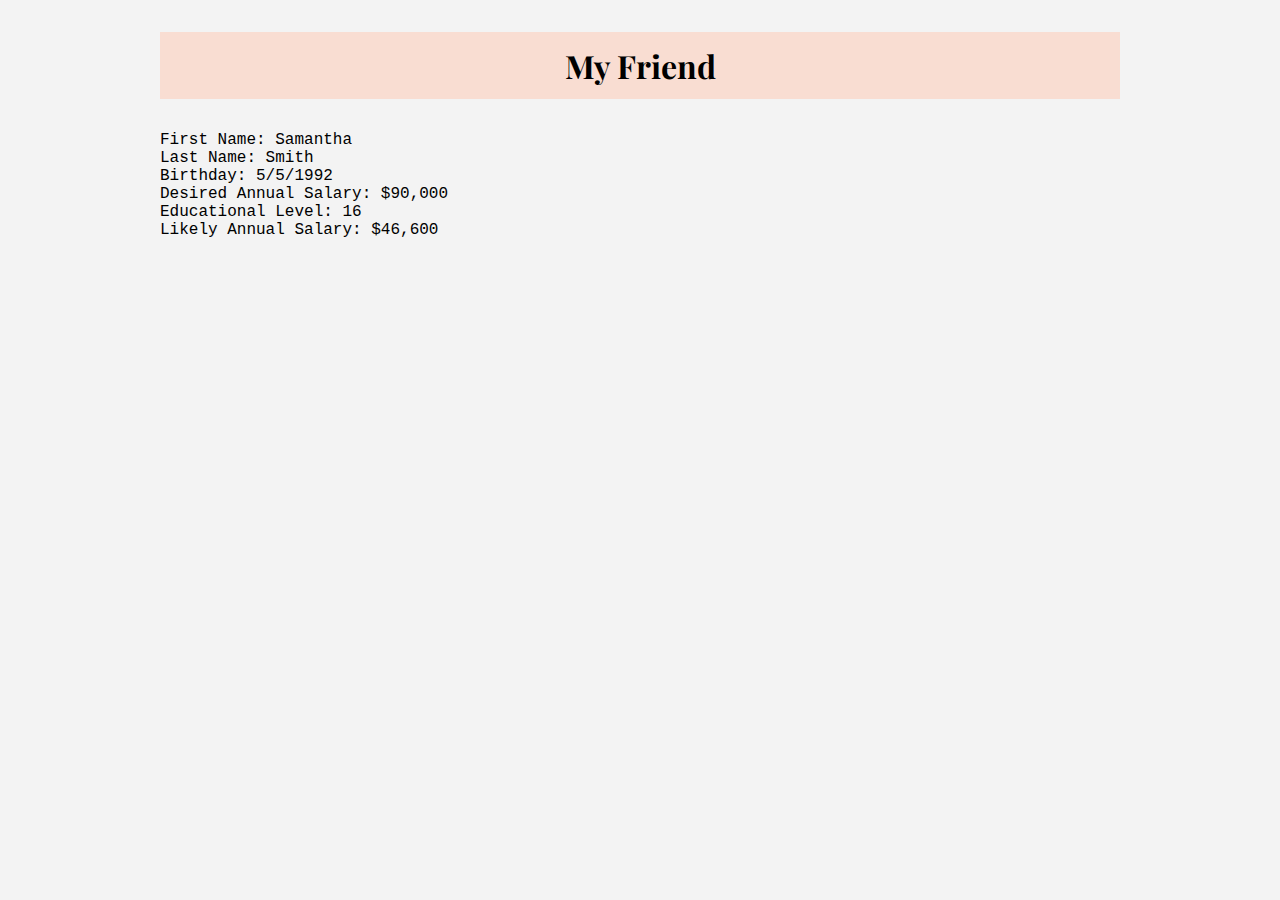
<file: public_html/independentExercise1/index.html>
<!DOCTYPE html>
<html lang="en" dir="ltr">
  <head>
    <meta charset="utf-8">
    <meta name="author" content="Katie Nordberg">
    <meta name="date" content="9/17/2021">
    <link rel="stylesheet" href="./style.css">
    <title>Chapters 1-3 Review</title>
  </head>
  <body>
    <main>
      <section id="objectStats">
        <h1 class="headingText headingDivider">My Friend</h1>
      </section>
    </main>
    <script src="./script.js"></script>
  </body>
</html>
</file>
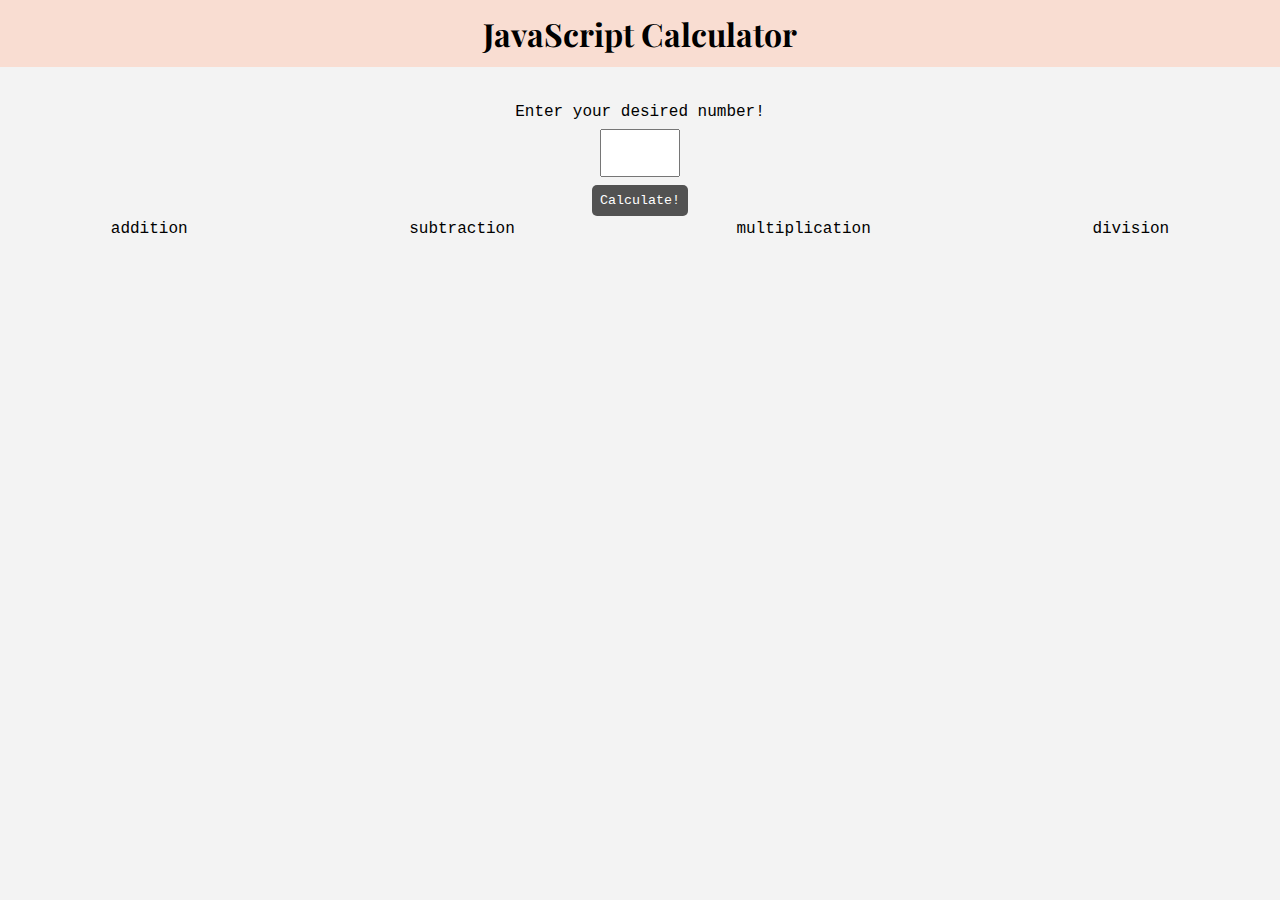
<file: public_html/independentExercise2/index.html>
<!DOCTYPE html>
<html lang="en" dir="ltr">
  <head>
    <meta charset="utf-8">
    <meta name="author" content="Katie Nordberg">
    <meta name="date" content="10/4/2021">
    <link rel="stylesheet" href="../styles/main.css">
    <link rel="stylesheet" href="./style.css">
    <title>Independent Exercise 2</title>
  </head>
  <body>
    <h1 class="headingText headingDivider">JavaScript Calculator</h1>
    <section id="options">
      <label for="num" id="numLabel">Enter your desired number!</label>
      <input type="number" name="num" id="num" value="">
      <button type="button" name="calculate" id="calculate">Calculate!</button>
    </section>
    <section id="results">
      <p id="addition">addition</p>
      <p id="subtraction">subtraction</p>
      <p id="multiplication">multiplication</p>
      <p id="division">division</p>
    </section>
    <script src="./script.js"></script>
  </body>
</html>
</file>
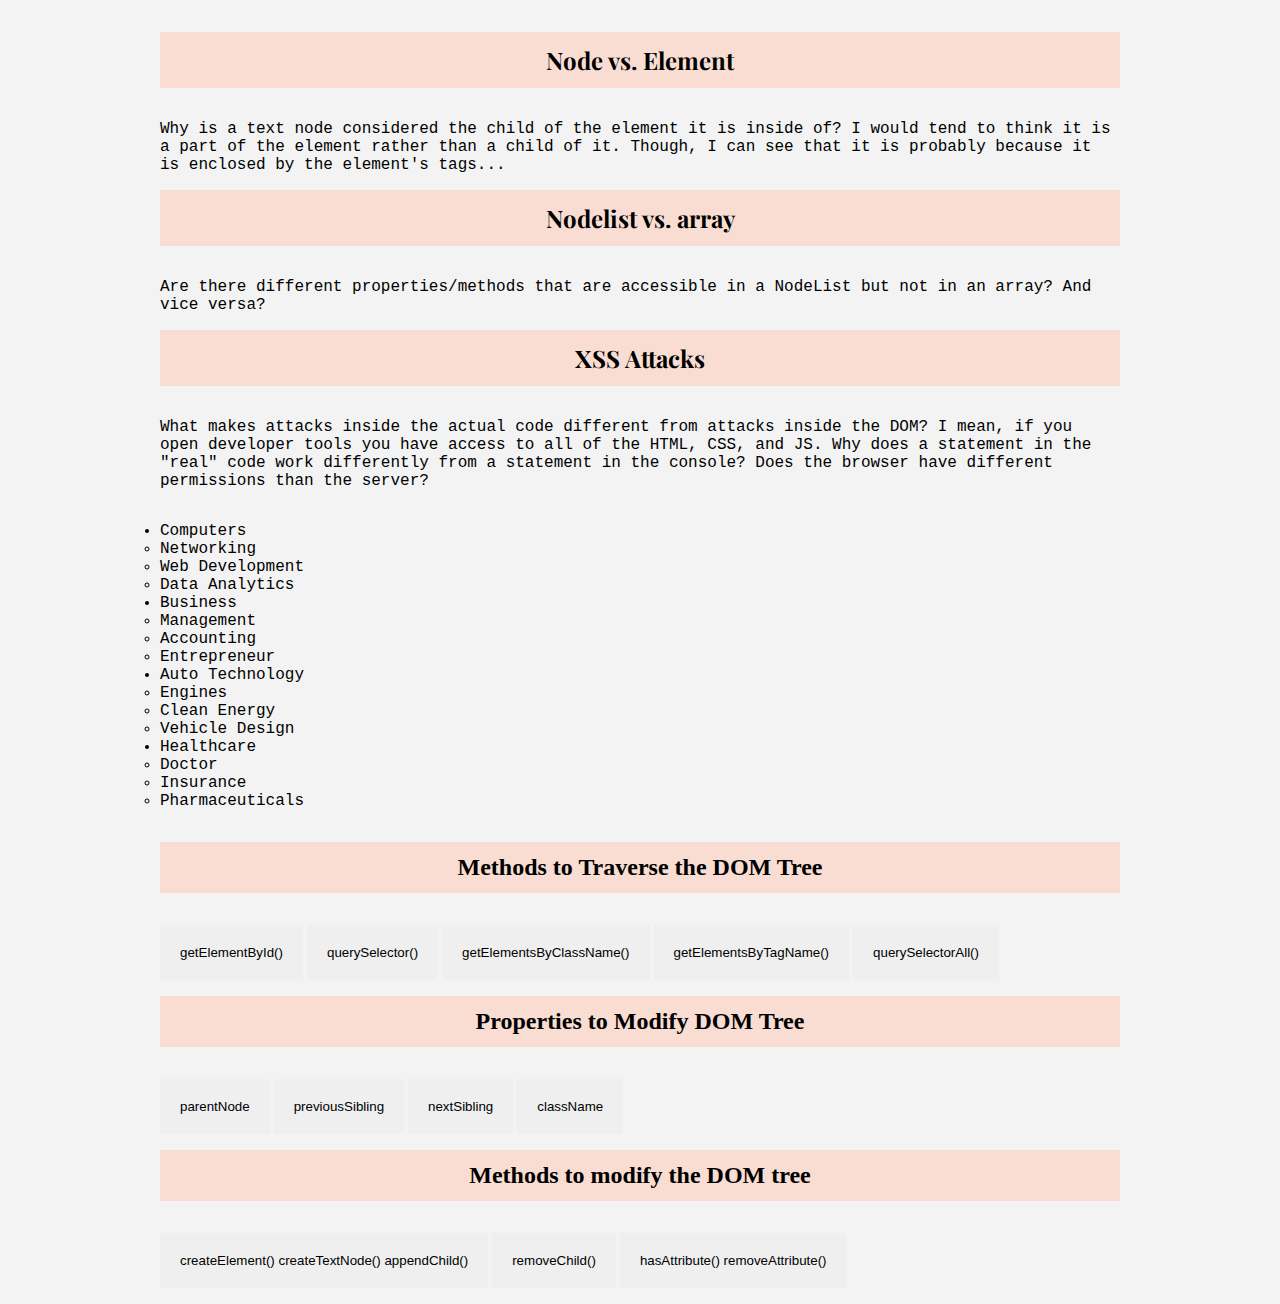
<file: public_html/project5/index.html>
<!DOCTYPE html>
<html lang="en" dir="ltr">
  <head>
    <meta charset="utf-8">
    <meta name="author" content="Katie Nordberg">
    <meta name="date" content="10/7/2021">
    <title>Project 5</title>
    <link rel="stylesheet" href="../styles/main.css">
    <link rel="stylesheet" href="./style.css">
  </head>
  <body>
    <main>
      <section id="questions">
        <h2 class="headingDivider headingText">Node vs. Element</h2>
        <p id="q1">Why is a text node considered the child of the element it is inside of? I would tend to think it is a part of the element rather than a child of it. Though, I can see that it is probably because it is enclosed by the element's tags...</p>

        <h2 class="headingDivider headingText">Nodelist vs. array</h2>
        <p id="q2">Are there different properties/methods that are accessible in a NodeList but not in an array? And vice versa?</p>
        
        <h2 class="headingDivider headingText">XSS Attacks</h2>
        <p id="q3">What makes attacks inside the actual code different from attacks inside the DOM? I mean, if you open developer tools you have access to all of the HTML, CSS, and JS. Why does a statement in the "real" code work differently from a statement in the console? Does the browser have different permissions than the server?</p>
      </section>
      <section>
        <ul id="masterList">
          <li id="computers">
            Computers
            <ul>
              <li id="networking" class="favorite">Networking</li>
              <li id="web">Web Development</li>
              <li id="data">Data Analytics</li>
            </ul>
          </li>
          <li>
            Business
            <ul>
              <li id="manage" class="favorite">Management</li>
              <li id="accounting">Accounting</li>
              <li id="entrepreneur">Entrepreneur</li>
            </ul>
          </li>
          <li>
            Auto Technology
            <ul id="autolist">
              <li id="engines" class="favorite">Engines</li>
              <li id="clean">Clean Energy</li>
              <li id="design">Vehicle Design</li>
            </ul>
          </li>
          <li>
            Healthcare
            <ul>
              <li id="doctor" class="favorite">Doctor</li>
              <li id="insurance">Insurance</li>
              <li id="pharmacy">Pharmaceuticals</li>
            </ul>
          </li>
        </ul>
      </section>
      <section>
        <h2 class="headingDivider">Methods to Traverse the DOM Tree</h2>
        <div class="optionSection">
          <button type="button" name="button" id="byIdButton">getElementById()</button>
          <button type="button" name="button" id="byQueryButton">querySelector()</button>
          <button type="button" name="button" id="byClassButton">getElementsByClassName()</button>
          <button type="button" name="button" id="byTagButton">getElementsByTagName()</button>
          <button type="button" name="button" id="byQueryAllButton">querySelectorAll()</button>
        </div>
        <h2 class="headingDivider">Properties to Modify DOM Tree</h2>
        <div class="optionSection">
          <button type="button" name="button" id="byParentButton">parentNode</button>
          <button type="button" name="button" id="byPreviousSiblingButton">previousSibling</button>
          <button type="button" name="button" id="byNextSiblingButton">nextSibling</button>
          <button type="button" name="button" id="byClassNameButton">className</button>
        </div>
        <h2 class="headingDivider">Methods to modify the DOM tree</h2>
        <div class="optionSection">
          <button type="button" name="button" id="createListElement">createElement() createTextNode() appendChild()</button>
          <button type="button" name="button" id="removeChild">removeChild()</button>
          <button type="button" name="button" id="hasAndRemoveAttribute">hasAttribute() removeAttribute()</button>
        </div>
      </section>
    </main>
    <script src="./script.js"></script>
  </body>
</html>
</file>
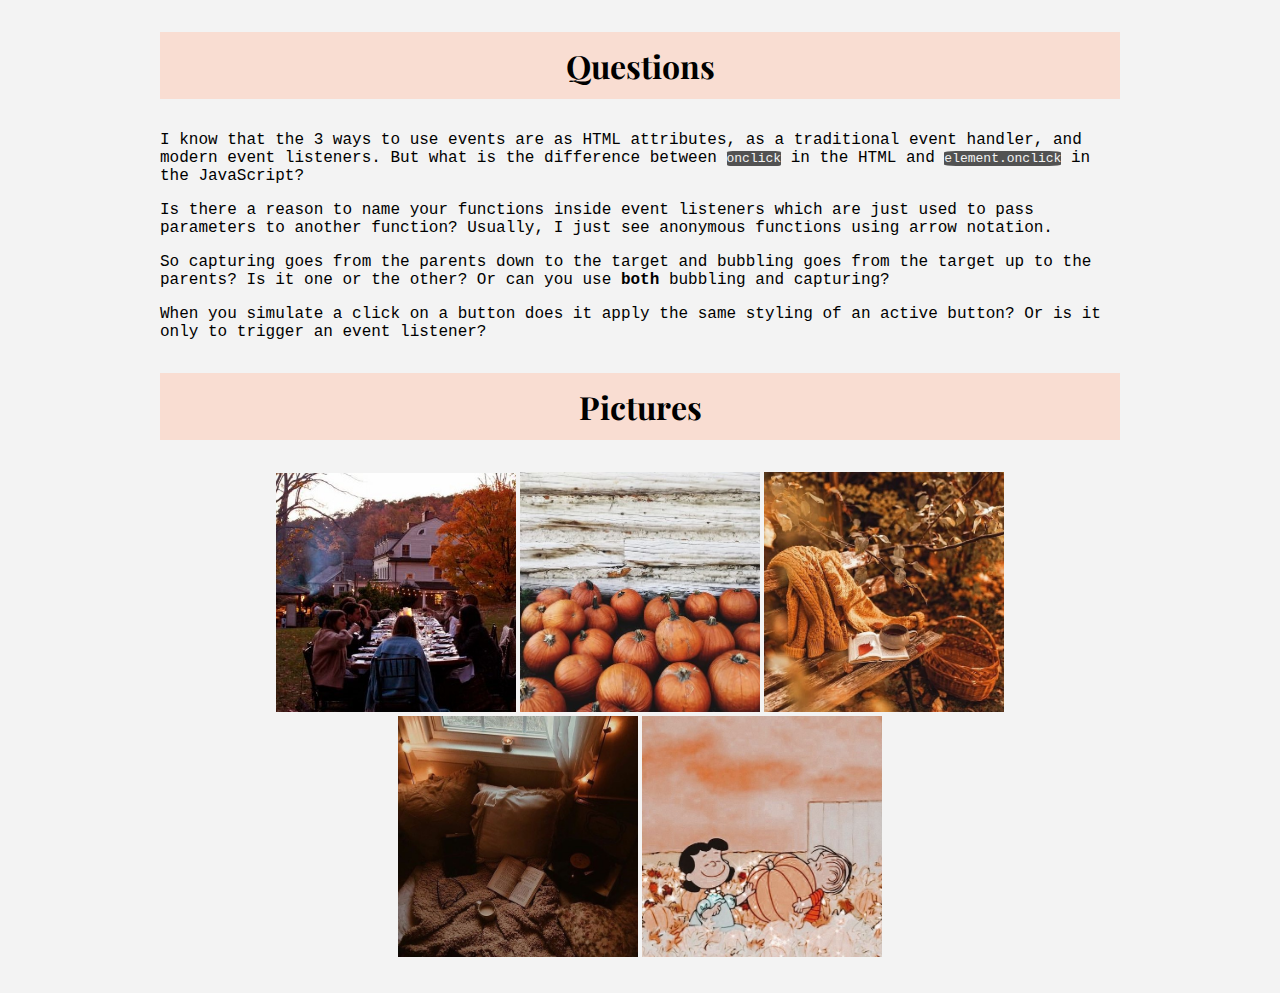
<file: public_html/project6/index.html>
<!DOCTYPE html>
<html lang="en" dir="ltr">
  <head>
    <meta charset="utf-8">
    <meta name="author" content="Katie Nordberg">
    <meta name="date" content="10/19/2021">
    <title>Project 6 - Events</title>
    <link rel="stylesheet" href="../styles/main.css">
    <link rel="stylesheet" href="./style.css">
  </head>
  <body>
    <main>
      <section id="questions">
        <h1 class="headingDivider headingText">Questions</h1>
        <p id="q1" class="questions">I know that the 3 ways to use events are as HTML attributes, as a traditional event handler, and modern event listeners. But what is the difference between <code>onclick</code> in the HTML and <code>element.onclick</code> in the JavaScript?</p>
        <p id="q2" class="questions">Is there a reason to name your functions inside event listeners which are just used to pass parameters to another function? Usually, I just see anonymous functions using arrow notation.</p>
        <p id="q3" class="questions">So capturing goes from the parents down to the target and bubbling goes from the target up to the parents? Is it one or the other? Or can you use <b>both</b> bubbling and capturing?</p>
        <p id="q4" class="questions">When you simulate a click on a button does it apply the same styling of an active button? Or is it only to trigger an event listener?</p>
      </section>

      <section id="pictures">
        <h1 class="headingText headingDivider">Pictures</h1>
        <img src="./assets/dinnerWithFriends.jpg" alt="Outdoor dinner in the Fall">
        <img src="./assets/barrelOfPumpkins.jpg" alt="Barrel of medium orange pumpkins">
        <img src="./assets/readingOutside.jpg" alt="Bench with a book and coffee. There are red and orange leaves all around.">
        <img src="./assets/readingNook.jpg" alt="Cozy reading area with blankets, candles, a record player, coffee, and fairy lights">
        <img src="./assets/charlieBrown.jpg" alt="Screenshot from It's the Great Pumpkin, Charlie Brown where Linus is carring a large pumpkin to Lucy">
        <h2 id="imageDescription"></h2>
      </section>
    </main>
    <script src="./script.js"></script>
  </body>
</html>
</file>
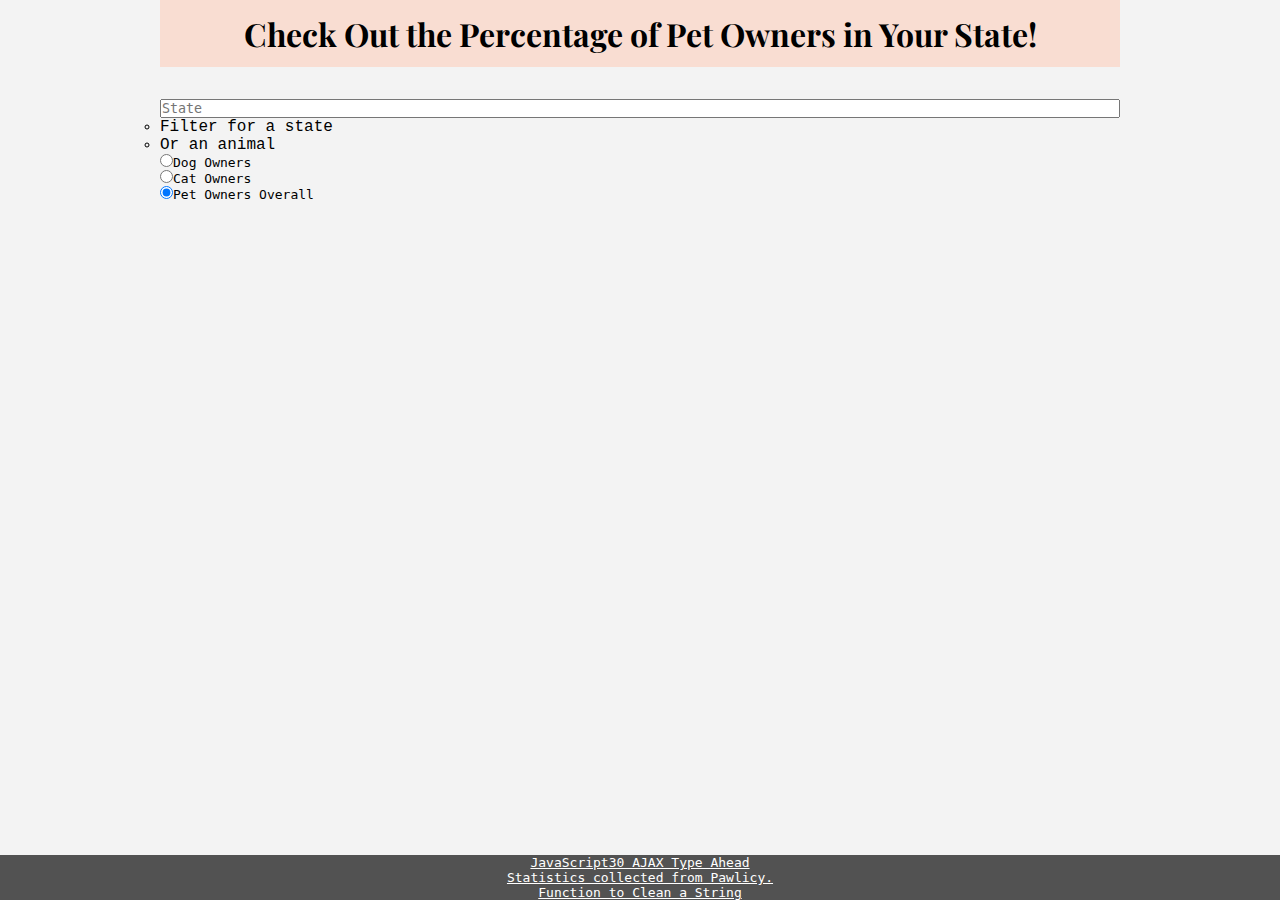
<file: public_html/JavaScript30/AJAXTypeAhead/index.html>
<!DOCTYPE html>
<html lang="en">
  <head>
    <meta charset="UTF-8">
    <meta name="author" content="Katie Nordberg">
    <meta name="date" content="9-13-2021">
    <link rel="stylesheet" href="../../styles/main.css">
    <link rel="stylesheet" href="./style.css">
    <title>Type Ahead</title>
  </head>
  <body>
    <main>
      <h1 class="headingText headingDivider">Check Out the Percentage of Pet Owners in Your State!</h1>
      <!-- Since there is only one of each of these I changed them from classes to ids.  -->
      <!-- I turned off autocomplete so it is easier to see the results -->
      <form id="search-form" autocomplete="off">
        <input type="text" id="search" placeholder="State">
        <ul id="suggestions">
          <li>Filter for a state</li>
          <li>Or an animal</li>
        </ul>
        <!-- I added the options to search for  -->
        <label for="dog"><input type="radio" name="pet" value="dog" id="dog">Dog Owners</label>
        <label for="cat"><input type="radio" name="pet" value="cat" id="cat">Cat Owners</label>
        <label for="overall"><input type="radio" name="pet" value="overall" checked id="overall">Pet Owners Overall</label>
      </form>
    </main>

    <!-- I added a footer to give credit for sources. -->
    <footer>
      <a href="https://www.javascript30.com" class="credits">JavaScript30 AJAX Type Ahead</a>
      <a href="https://www.pawlicy.com/blog/us-pet-ownership-statistics/" class="credits">Statistics collected from Pawlicy.</a>
      <a href="https://www.codegrepper.com/code-examples/javascript/remove+special+characters+from+string+javascript" class="credits">Function to Clean a String</a>
    </footer>

    <script src="./script.js"></script>
  </body>
</html>
</file>
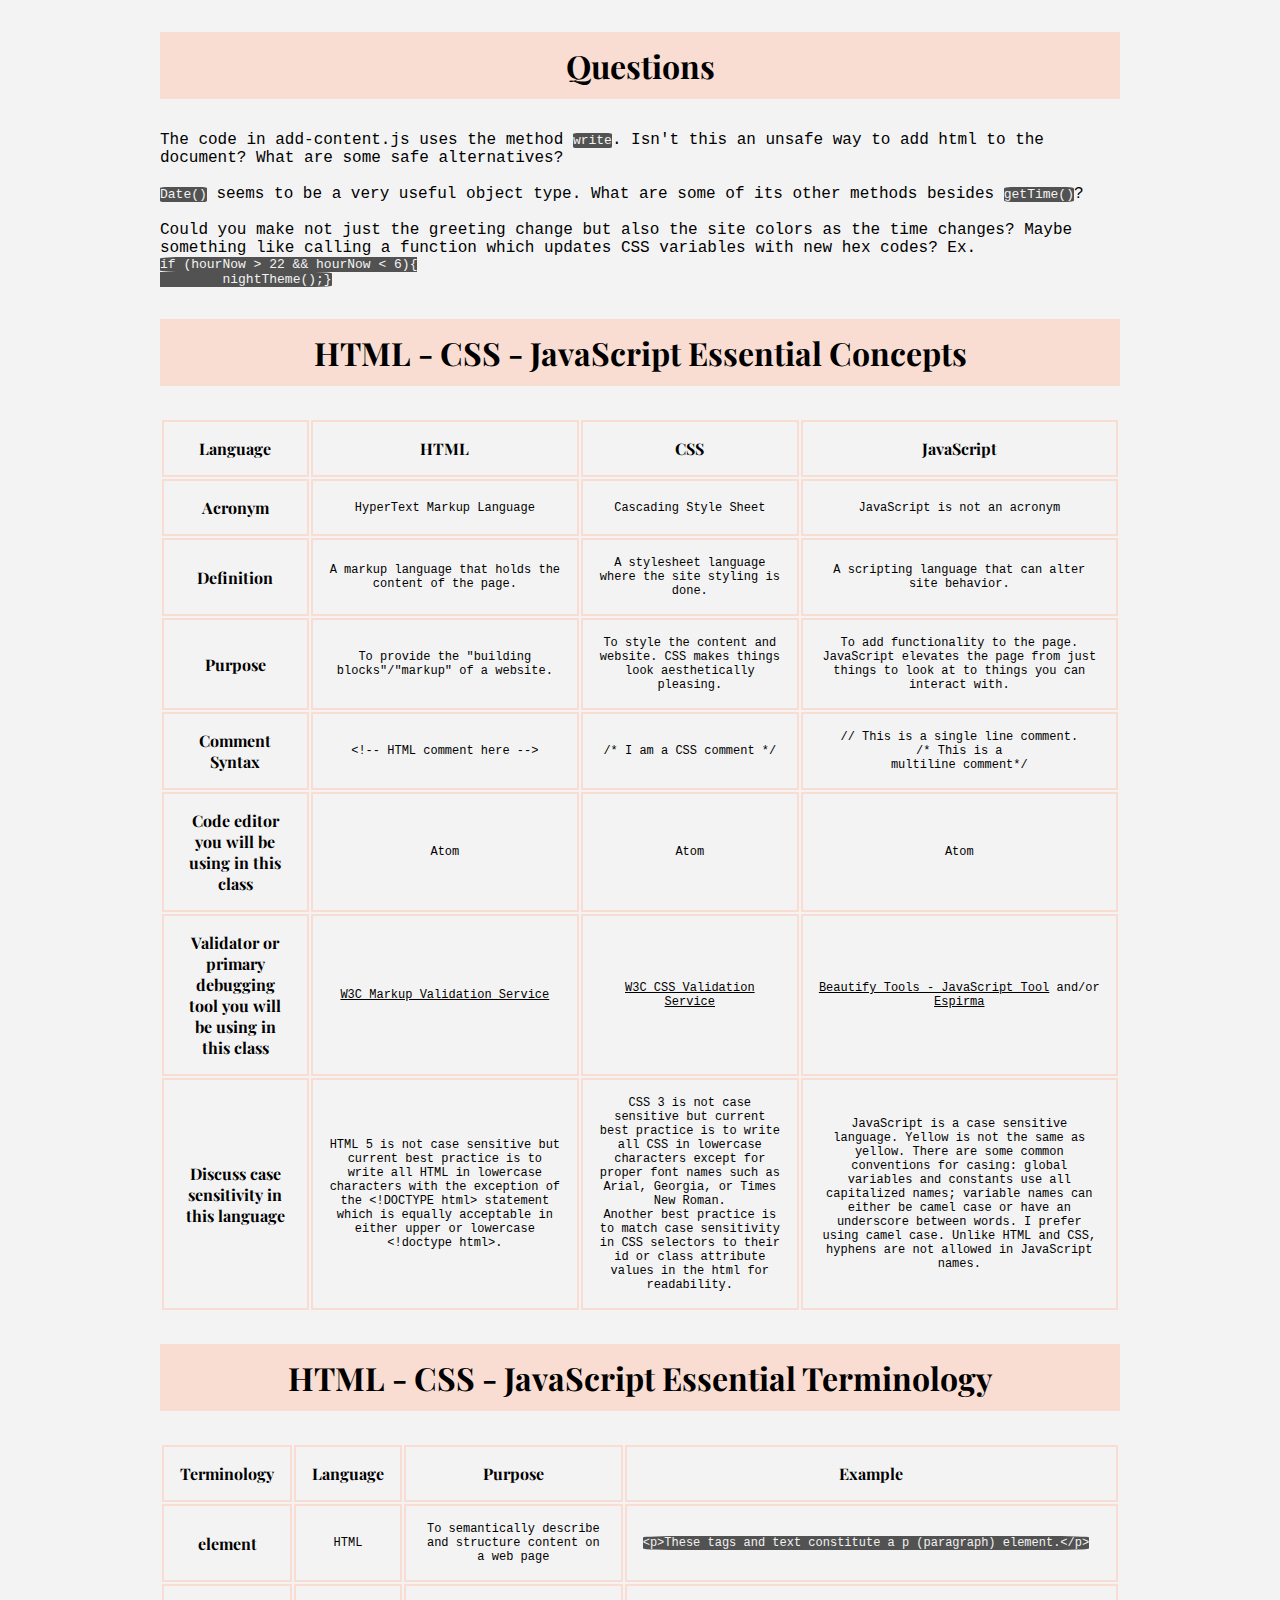
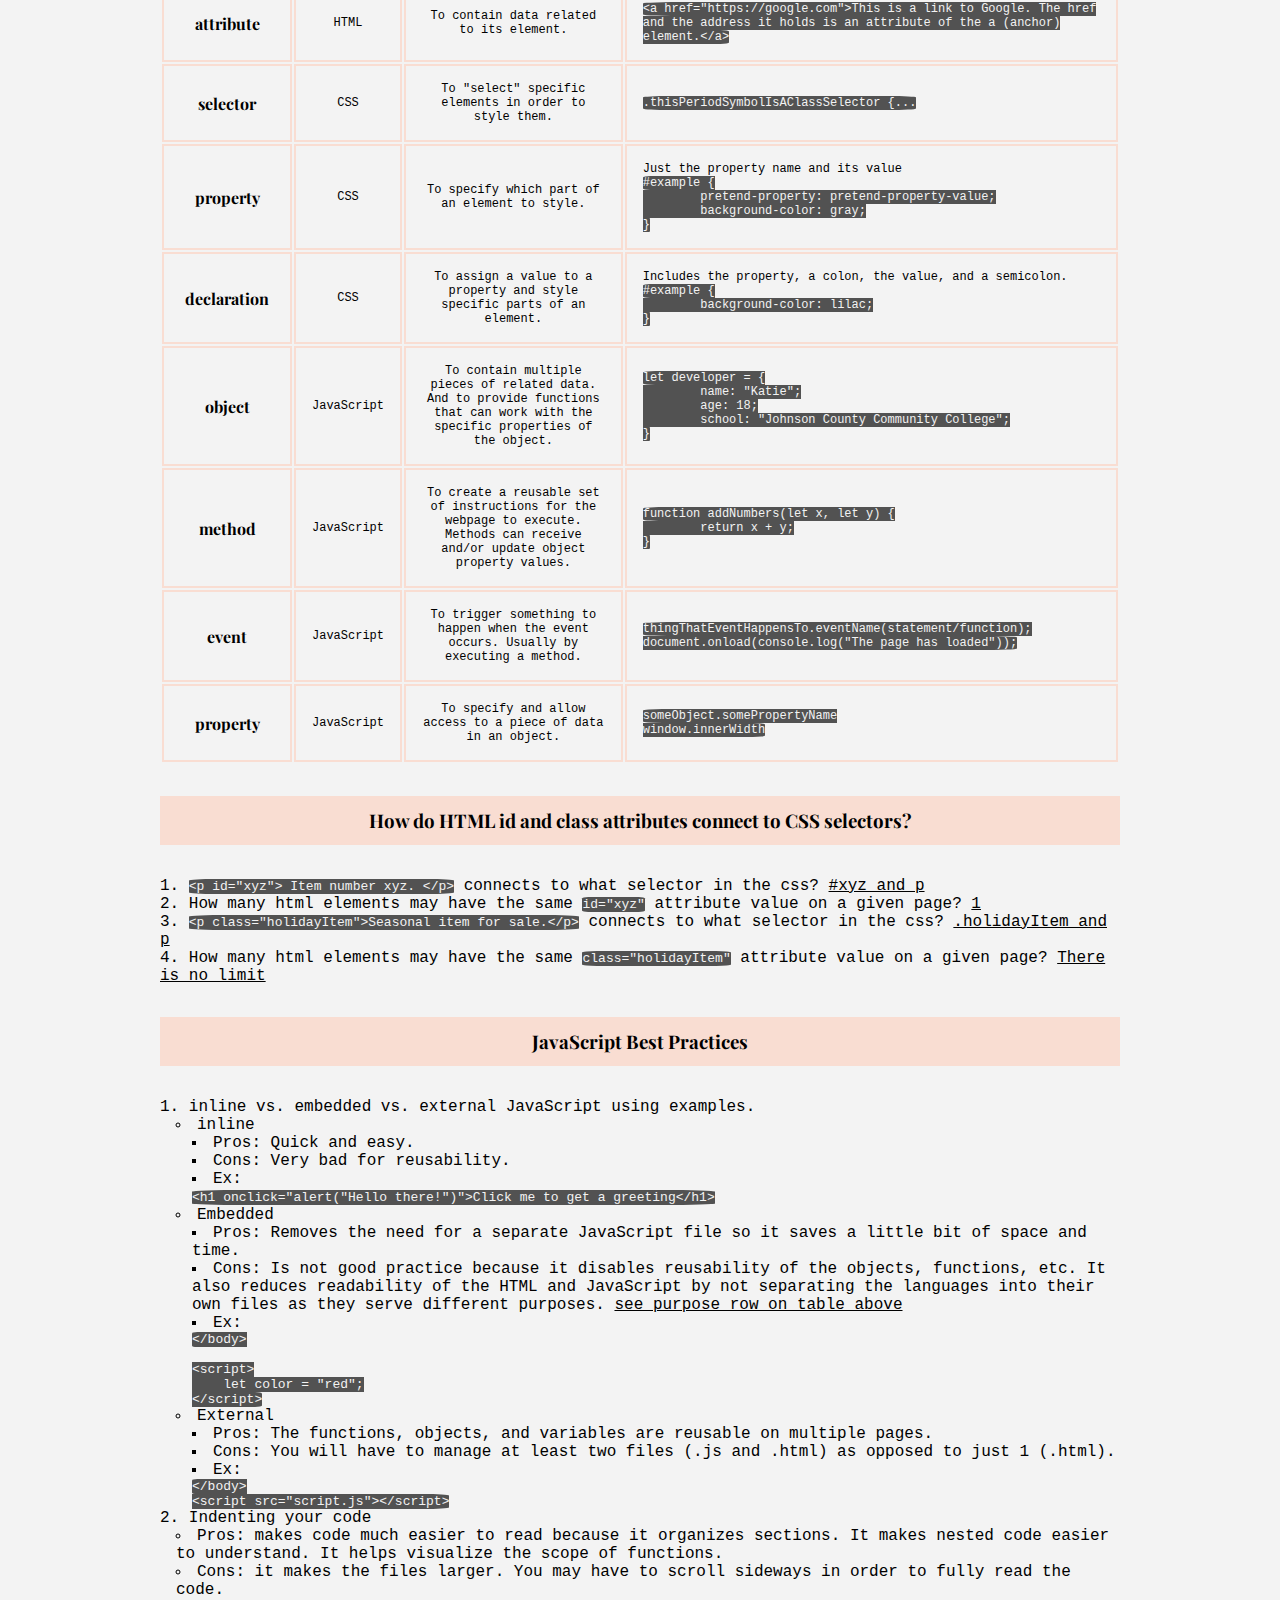
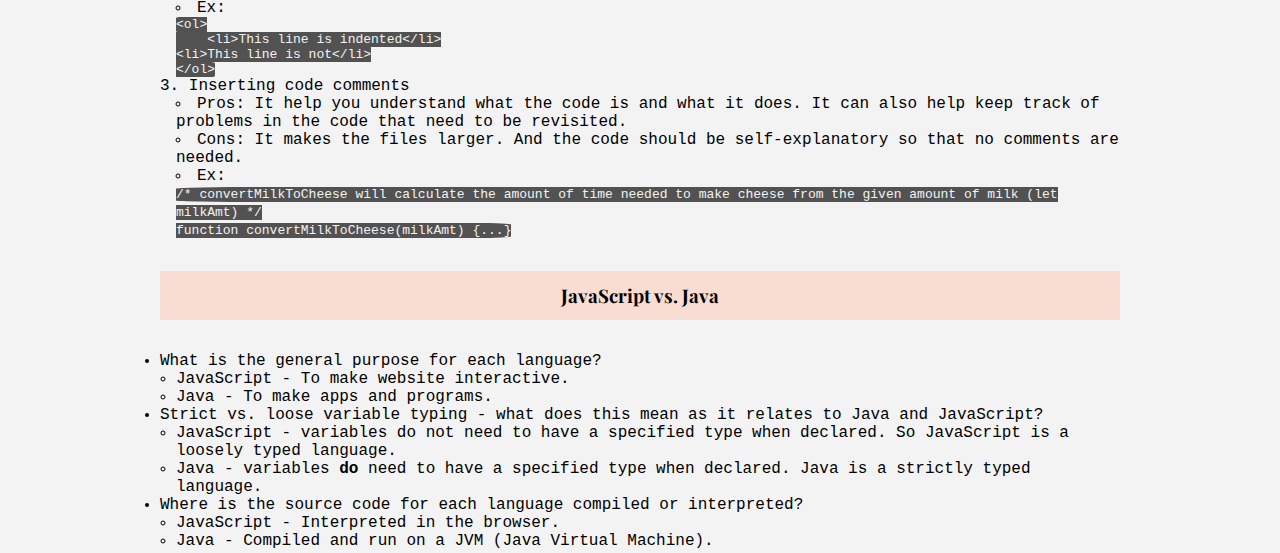
<file: public_html/project1/project1.html>
<!DOCTYPE html>
<html lang="en" dir="ltr">
  <head>
    <meta charset="utf-8">
    <meta name="author" content="Katie Nordberg">
    <meta name="date" content="8-23-2021">
    <link rel="stylesheet" href="../styles/main.css">
    <link rel="stylesheet" href="../styles/tableStyles.css">
    <link rel="stylesheet" href="../styles/listStyles.css">
    <link rel="stylesheet" href="./project1.css">
    <link rel="stylesheet" href="../styles/enlargeCell.css">
    <title>Project 1</title>
  </head>
  <body>
    <main>
      <section>
        <h1 class="headingText headingDivider">Questions</h1>
        <p id="q1" class="paragraph">The code in add-content.js uses the method <code>write</code>. Isn't this an unsafe way to add html to the document? What are some safe alternatives?</p>
        <br>
        <p id="q2" class="paragraph"><code>Date()</code> seems to be a very useful object type. What are some of its other methods besides <code>getTime()</code>?</p>
        <br>
        <p id="q3" class="paragraph">Could you make not just the greeting change but also the site colors as the time changes? Maybe something like calling a function which updates CSS variables with new hex codes? Ex.<br></p><pre><code>if (hourNow &gt; 22 && hourNow &lt; 6){<br>&#9;nightTheme();}</code></pre>
      </section>

      <section>
        <h1 class="headingText headingDivider">HTML - CSS - JavaScript Essential Concepts</h1>
        <table>
      		<tbody>
            <tr>
        			<th class="headingText">Language</th>
        			<th class="headingText">HTML</th>
        			<th class="headingText">CSS</th>
        			<th class="headingText">JavaScript</th>
        		</tr>
        		<tr>
        			<th class="headingText">Acronym</th>
        			<td>HyperText Markup Language</td>
        			<td>Cascading Style Sheet</td>
        			<td>JavaScript is not an acronym</td>
        		</tr>
        		<tr>
        			<th class="headingText">Definition</th>
        			<td>A markup language that holds the content of the page.</td>
        			<td>A stylesheet language where the site styling is done.</td>
        			<td>A scripting language that can alter site behavior.</td>
        		</tr>
        		<tr>
        			<th class="headingText" id="purposeRow">Purpose</th>
        			<td>To provide the "building blocks"/"markup" of a website.</td>
        			<td>To style the content and website. CSS makes things look aesthetically pleasing.</td>
        			<td>To add functionality to the page. JavaScript elevates the page from just things to look at to things you can interact with.</td>
        		</tr>

        		<tr>
        			<th class="headingText">Comment Syntax</th>
        			<td>&lt;!-- HTML comment here --&gt;</td>
        			<td>/* I am a CSS comment */</td>
        			<td>// This is a single line comment.<br>/* This is a<br>multiline comment*/</td>
        		</tr>
        		<tr>
        			<th class="headingText">Code editor you will be using in this class</th>
        			<td>Atom</td>
        			<td>Atom</td>
        			<td>Atom</td>
        		</tr>
        		<tr>
        			<th class="headingText">Validator or primary debugging tool you will be using in this class</th>
        			<td><a href="https://validator.w3.org/#validate_by_upload">W3C Markup Validation Service</a></td>
        			<td><a href="https://jigsaw.w3.org/css-validator/">W3C CSS Validation Service</a></td>
        			<td><a href="https://beautifytools.com/javascript-validator.php">Beautify Tools - JavaScript Tool</a> and/or <a href="https://esprima.org/demo/validate.html">Espirma</a></td>
        		</tr>
        		<tr>
        			<th class="headingText">Discuss case sensitivity in this language</th>
        			<td>HTML 5 is not case sensitive but current best practice is to write all HTML in lowercase characters with the exception of the &lt;!DOCTYPE html&gt; statement which is equally acceptable in either upper or lowercase &lt;!doctype html&gt;.</td>
        			<td>CSS 3 is not case sensitive but current best practice is to write all CSS in lowercase characters except for proper font names such as Arial, Georgia, or Times New Roman. <br>Another best practice is to match case sensitivity in CSS selectors to their id or class attribute values in the html for readability.</td>
        			<td>JavaScript is a case sensitive language. Yellow is not the same as yellow. There are some common conventions for casing: global variables and constants use all capitalized names; variable names can either be camel case or have an underscore between words. I prefer using camel case. Unlike HTML and CSS, hyphens are not allowed in JavaScript names.</td>
        		</tr>
        	</tbody>
        </table>
      </section>

      <section>
        <h1 class="headingText headingDivider">HTML - CSS - JavaScript Essential Terminology</h1>
        <table id="terminology">
          <tbody>
            <tr>
              <th class="headingText">Terminology</th>
              <th class="headingText">Language</th>
              <th class="headingText">Purpose</th>
              <th class="headingText">Example</th>
            </tr>
            <tr>
              <th class="headingText">element</th>
              <td>HTML</td>
              <td>To semantically describe and structure content on a web page</td>
              <td><code>&lt;p&gt;These tags and text constitute a p (paragraph) element.&lt;/p&gt;</code></td>
            </tr>
            <tr>
              <th class="headingText">attribute</th>
              <td>HTML</td>
              <td>To contain data related to its element.</td>
              <td><code>&lt;a href="https://google.com"&gt;This is a link to Google. The href and the address it holds is an attribute of the a (anchor) element.&lt;/a&gt;</code></td>
            </tr>
            <tr>
              <th class="headingText">selector</th>
              <td>CSS</td>
              <td>To "select" specific elements in order to style them.</td>
              <td><code>.thisPeriodSymbolIsAClassSelector {...</code></td>
            </tr>
            <tr>
              <th class="headingText">property</th>
              <td>CSS</td>
              <td>To specify which part of an element to style.</td>
              <td>Just the property name and its value<br><pre><code>#example {<br>&#9;pretend-property: pretend-property-value;<br>&#9;background-color: gray;<br>}</code></pre></td>
            </tr>
            <tr>
              <th class="headingText">declaration</th>
              <td>CSS</td>
              <td>To assign a value to a property and style specific parts of an element.</td>
              <td>Includes the property, a colon, the value, and a semicolon.<br><pre><code>#example {<br>&#9;background-color: lilac;<br>}</code></pre></td>
            </tr>
            <tr>
              <th class="headingText">object</th>
              <td>JavaScript</td>
              <td>To contain multiple pieces of related data. And to provide functions that can work with the specific properties of the object.</td>
              <td><pre><code>let developer = {<br>&#9;name: "Katie";<br>&#9;age: 18;<br>&#9;school: "Johnson County Community College";<br>}</code></pre></td>
            </tr>
            <tr>
              <th class="headingText">method</th>
              <td>JavaScript</td>
              <td>To create a reusable set of instructions for the webpage to execute. Methods can receive and/or update object property values.</td>
              <td><pre><code>function addNumbers(let x, let y) {<br>&#9;return x + y;<br>}</code></pre></td>
            </tr>
            <tr>
              <th class="headingText">event</th>
              <td>JavaScript</td>
              <td>To trigger something to happen when the event occurs. Usually by executing a method.</td>
              <td><code>thingThatEventHappensTo.eventName(statement/function);<br>document.onload(console.log("The page has loaded"));</code></td>
            </tr>
            <tr>
              <th class="headingText">property</th>
              <td>JavaScript</td>
              <td>To specify and allow access to a piece of data in an object.</td>
              <td><code>someObject.somePropertyName<br>window.innerWidth</code></td>
            </tr>
          </tbody>
        </table>
      </section>

      <section>
        <h3 class="headingText headingDivider">How do HTML id and class attributes connect to CSS selectors?</h3>
        <ol>
          <li class="paragraph"><code>&lt;p id="xyz"&gt; Item number xyz. &lt;/p&gt;</code> connects to what selector in the css? <u>#xyz and p</u></li>
          <li class="paragraph">How many html elements may have the same <code>id="xyz"</code> attribute value on a given page? <u>1</u></li>
          <li class="paragraph"><code>&lt;p class="holidayItem"&gt;Seasonal item for sale.&lt;/p&gt;</code> connects to what selector in the css? <u>.holidayItem and p</u></li>
          <li class="paragraph">How many html elements may have the same <code> class="holidayItem"</code> attribute value on a given page? <u>There is no limit</u></li>
        </ol>
      </section>

      <section>
        <h3 class="headingText headingDivider">JavaScript Best Practices</h3>
        <ol>
      		<li>inline vs. embedded vs. external JavaScript using examples.
            <ul>
              <li>inline
                <ul>
                  <li>Pros: Quick and easy.</li>
                  <li>Cons: Very bad for reusability.</li>
                  <li>Ex:<br><code>&lt;h1 onclick="alert("Hello there!")"&gt;Click me to get a greeting&lt;/h1&gt;</code></li>
                </ul>
              </li>
              <li>Embedded
                <ul>
                  <li>Pros: Removes the need for a separate JavaScript file so it saves a little bit of space and time. </li>
                  <li>Cons: Is not good practice because it disables reusability of the objects, functions, etc. It also reduces readability of the HTML and JavaScript by not separating the languages into their own files as they serve different purposes. <a href="#purposeRow">see purpose row on table above</a></li>
                  <li>Ex:<br><pre><code>&lt;/body&gt;<br><br>&lt;script&gt;<br>    let color = "red";<br>&lt;/script&gt;</code></pre></li>
                </ul>
              </li>
              <li>External
                <ul>
                  <li>Pros: The functions, objects, and variables are reusable on multiple pages.</li>
                  <li>Cons: You will have to manage at least two files (.js and .html) as opposed to just 1 (.html).</li>
                  <li>Ex:<br><pre><code>&lt;/body&gt;<br>&lt;script src="script.js"&gt;&lt;/script&gt;</code></pre></li>
                </ul>
              </li>
            </ul>
          </li>
          <li>Indenting your code
            <ul>
              <li>Pros: makes code much easier to read because it organizes sections. It makes nested code easier to understand. It helps visualize the scope of functions.</li>
              <li>Cons: it makes the files larger. You may have to scroll sideways in order to fully read the code.</li>
              <li>Ex:<br><pre><code>&lt;ol&gt;<br>    &lt;li&gt;This line is indented&lt;/li&gt;<br>&lt;li&gt;This line is not&lt;/li&gt;<br>&lt;/ol&gt;</code></pre></li>
            </ul>
          </li>
          <li>Inserting code comments
            <ul>
              <li>Pros: It help you understand what the code is and what it does. It can also help keep track of problems in the code that need to be revisited.</li>
              <li>Cons: It makes the files larger. And the code should be self-explanatory so that no comments are needed.</li>
              <li>Ex:<br><code>/* convertMilkToCheese will calculate the amount of time needed to make cheese from the given amount of milk (let milkAmt) */ <br>function convertMilkToCheese(milkAmt) {...}</code></li>
            </ul>
          </li>
      	</ol>
      </section>

      <section>
        <h3 class="headingText headingDivider">JavaScript vs. Java</h3>
        <ul>
          <li>What is the general purpose for each language?
            <ul>
              <li>JavaScript - To make website interactive.</li>
              <li>Java - To make apps and programs.</li>
            </ul>
          </li>
          <li>Strict vs. loose variable typing - what does this mean as it relates to Java and JavaScript?
            <ul>
              <li>JavaScript - variables do not need to have a specified type when declared. So JavaScript is a loosely typed language.</li>
              <li>Java - variables <b>do</b> need to have a specified type when declared. Java is a strictly typed language.</li>
            </ul>
          </li>
          <li>Where is the source code for each language compiled or interpreted?
            <ul>
              <li>JavaScript - Interpreted in the browser.</li>
              <li>Java - Compiled and run on a JVM (Java Virtual Machine).</li>
            </ul>
          </li>
        </ul>
      </section>
    </main>

    <section id="container">
      <button type="button" name="closeCellContainer" id="closeCellContainer">&times;</button>
      <div id="cellContainer"></div>
    </section>

    <script src="../scripts/enlargeCell.js"></script>
  </body>
</html>
</file>
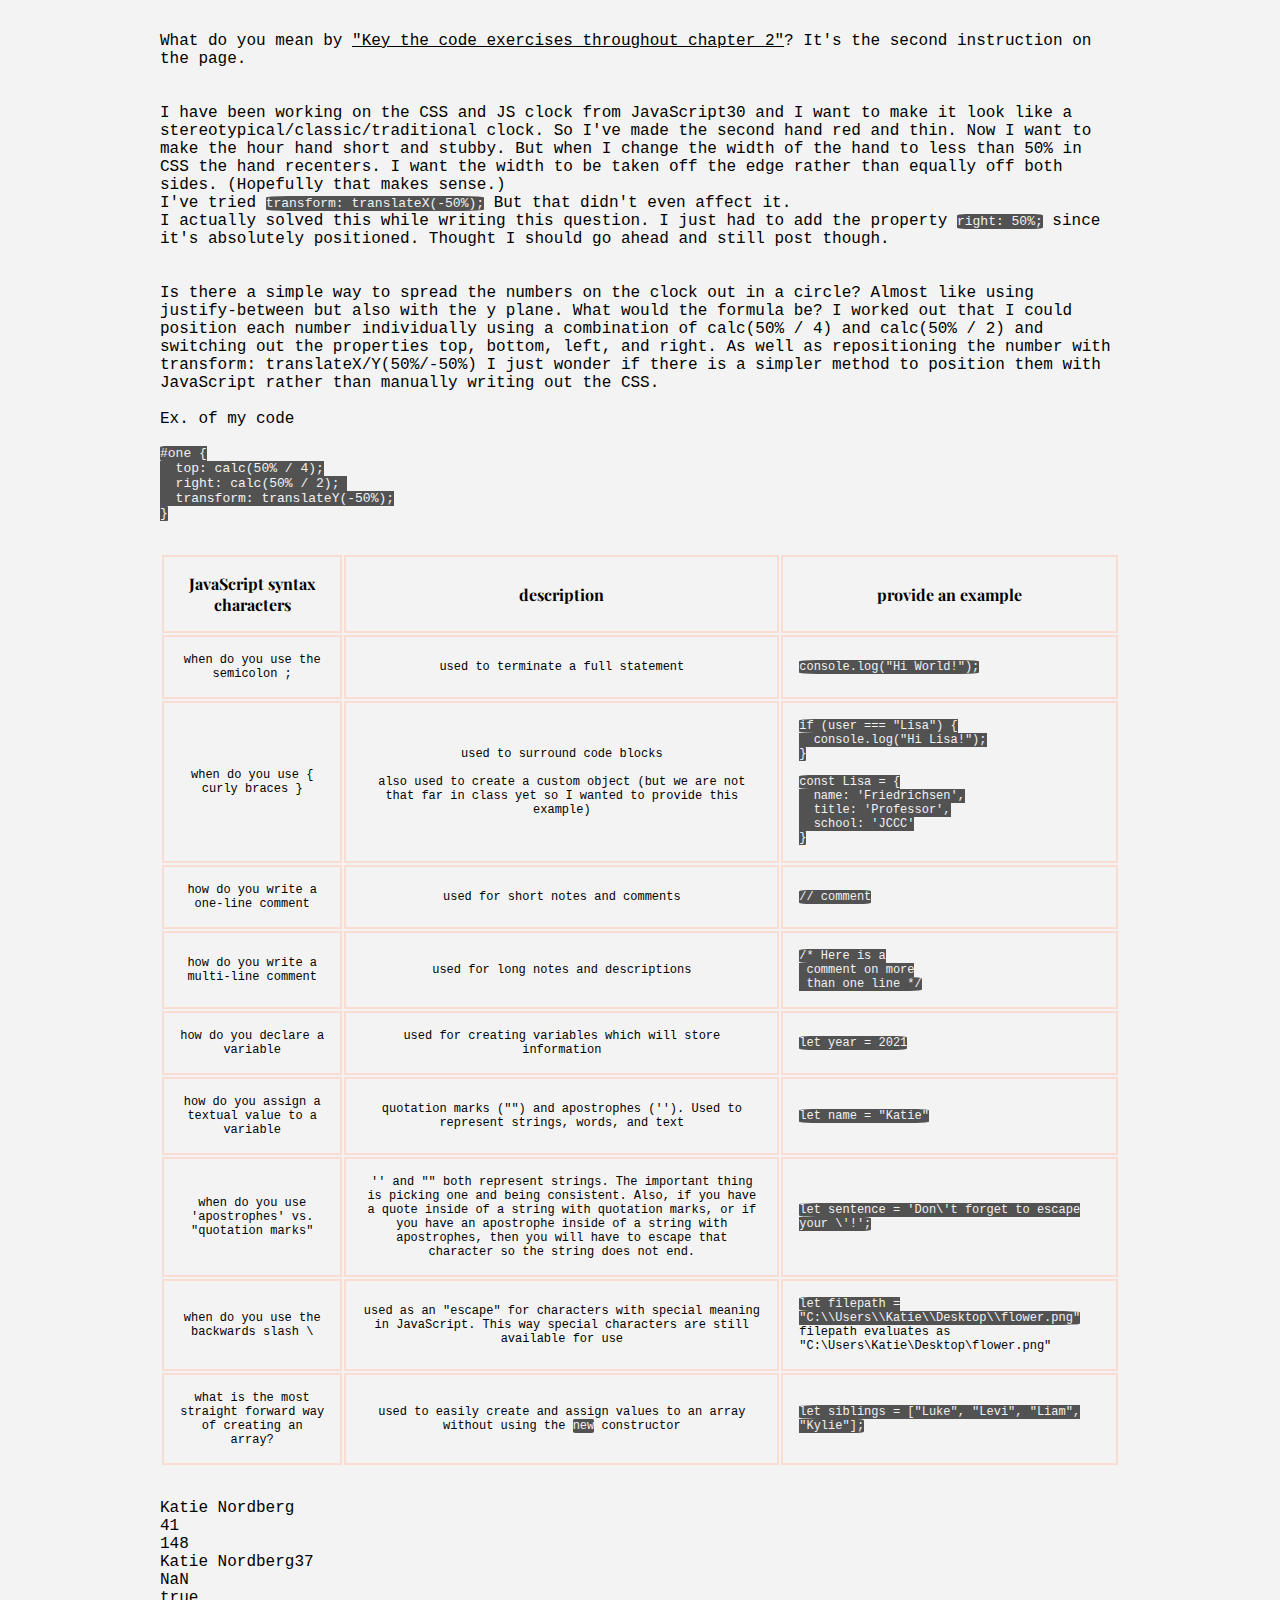
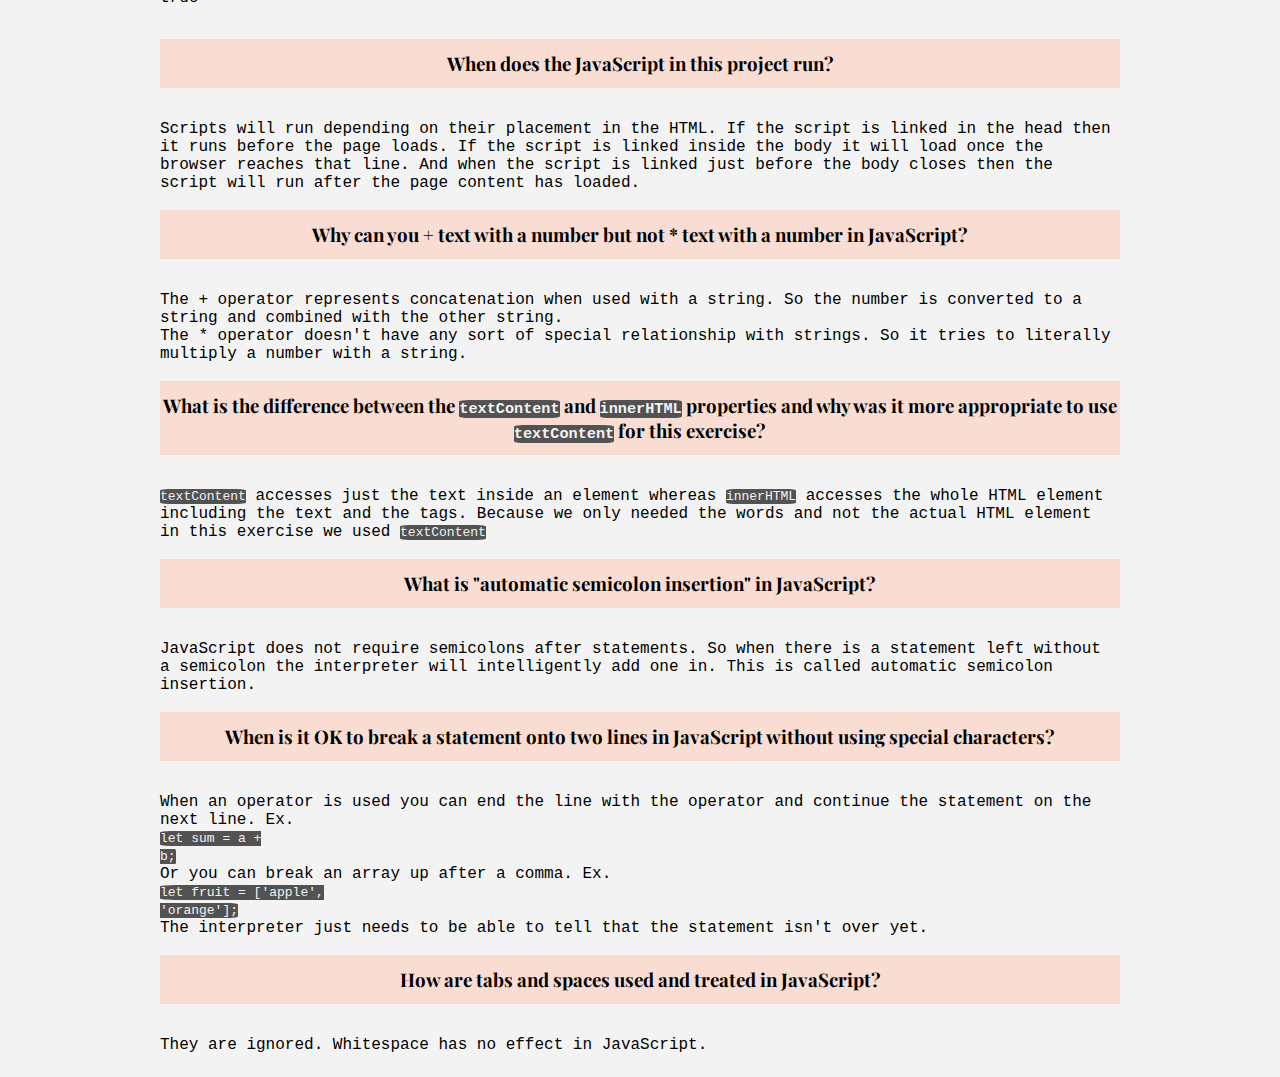
<file: public_html/project2/project2.html>
<!DOCTYPE html>
<html lang="en" dir="ltr">
  <head>
    <meta charset="utf-8">
    <meta name="author" content="Katie Nordberg">
    <meta name="date" content="9/3/2021">
    <title>Project 2</title>
    <link rel="stylesheet" href="../styles/main.css">
    <link rel="stylesheet" href="../styles/tableStyles.css">
    <link rel="stylesheet" href="./project2.css">
  </head>
  <body>
    <main>
      <section>
        <p id="q1">What do you mean by <a href="http://students.jccc.edu/lisalfri/web124/124Projects/Chapter2/2.html">"Key the code exercises throughout chapter 2"</a>? It's the second instruction on the page.</p>
        <br><br>
        <p id="q2">I have been working on the CSS and JS clock from JavaScript30 and I want to make it look like a stereotypical/classic/traditional clock. So I've made the second hand
        red and thin. Now I want to make the hour hand short and stubby. But when I change the
        width of the hand to less than 50% in CSS the hand recenters. I want the width to be
        taken off the edge rather than equally off both sides. (Hopefully that makes sense.)
        <br>
        I've tried <code>transform: translateX(-50%);</code> But that didn't even affect it.
        <br>
        I actually solved this while writing this question. I just had to add the property
        <code>right: 50%;</code> since it's absolutely positioned. Thought I should go ahead
        and still post though.</p>
        <br><br>
        <p id="q3">Is there a simple way to spread the numbers on the clock out in a circle?
          Almost like using justify-between but also with the y plane. What would the formula be?
          I worked out that I could position each number individually using a combination of
          calc(50% / 4) and calc(50% / 2) and switching out the properties top, bottom, left,
          and right. As well as repositioning the number with transform: translateX/Y(50%/-50%)
          I just wonder if there is a simpler method to position them with JavaScript rather
          than manually writing out the CSS.<br><br>
          Ex. of my code</p>
          <br>
          <pre><code>#one {<br>&nbsp;&nbsp;top: calc(50% / 4);<br>&nbsp;&nbsp;right: calc(50% / 2);&nbsp;<br>&nbsp;&nbsp;transform: translateY(-50%);<br>}</code></pre>
      </section>
      <table>
    		<tbody><tr>
    			<th>JavaScript syntax characters</th>
    			<th>description</th>
    			<th>provide an example</th>
    		</tr>
    		<tr>
    			<td>when do you use the semicolon ; </td>
    			<td>used to terminate a full statement</td>
    			<td><code>console.log("Hi World!");</code></td>
    		</tr>
    		<tr>
    			<td>when do you use { curly braces }</td>
    			<td>used to surround code blocks<br><br>
    			also used to create a custom object (but we are not that far in class yet so I wanted to provide this example)</td>
    			<td><pre><code>if (user === "Lisa") {<br>&nbsp;&nbsp;console.log("Hi Lisa!");<br>}</code></pre><br>
    			<pre><code>const Lisa = {<br>&nbsp;&nbsp;name: 'Friedrichsen',<br>&nbsp;&nbsp;title: 'Professor',<br>&nbsp;&nbsp;school: 'JCCC'<br>}</code></pre></td>
    		</tr>
    		<tr>
    			<td>how do you write a one-line comment</td>
    			<td>used for short notes and comments</td>
    			<td><code>// comment</code></td>
    		</tr>
    		<tr>
    			<td>how do you write a multi-line comment</td>
    			<td>used for long notes and descriptions</td>
    			<td><code>/* Here is a<br>&nbsp;comment on more<br>&nbsp;than one line */</code></td>
    		</tr>
    		<tr>
    			<td>how do you declare a variable</td>
    			<td>used for creating variables which will store information</td>
    			<td><code>let year = 2021</code></td>
    		</tr>
    		<tr>
    			<td>how do you assign a textual value to a variable</td>
    			<td>quotation marks ("") and apostrophes (''). Used to represent strings, words, and text</td>
    			<td><code>let name = "Katie"</code></td>
    		</tr>
    		<tr>
    			<td>when do you use 'apostrophes' vs. "quotation marks"	</td>
    			<td>'' and "" both represent strings. The important thing is picking one and being consistent. Also, if you have a quote inside of a string with quotation marks, or if you have an apostrophe inside of a string with apostrophes, then you will have to escape that character so the string does not end.</td>
    			<td><code>let sentence = 'Don\'t forget to escape your \'!';</code></td>
    		</tr>
    		<tr>
    			<td>when do you use the backwards slash \</td>
    			<td>used as an "escape" for characters with special meaning in JavaScript. This way special characters are still available for use</td>
    			<td><code>let filepath = "C:\\Users\\Katie\\Desktop\\flower.png"</code><br>filepath evaluates as "C:\Users\Katie\Desktop\flower.png"</td>
    		</tr>
    		<tr>
    			<td>what is the most straight forward way of creating an array? </td>
    			<td>used to easily create and assign values to an array without using the <code>new</code> constructor</td>
    			<td><code>let siblings = ["Luke", "Levi", "Liam", "Kylie"];</code></td>
    		</tr>
    	 </tbody>
      </table>

      <section>
        <p id="p1">Johnson County Community College</p>
        <p id="p2">Johnson County Community College</p>
        <p id="p3">Johnson County Community College</p>
        <p id="p4">Johnson County Community College</p>
        <p id="p5">Johnson County Community College</p>
        <p id="p6">Johnson County Community College</p>
      </section>
      <section>
        <h3 class="headingText headingDivider">When does the JavaScript in this project run?</h3>
        <p id="p7">Scripts will run depending on their placement in the HTML. If the script is linked in the head then it runs before the page loads. If the script is linked inside the body it will load once the browser reaches that line. And when the script is linked just before the body closes then the script will run after the page content has loaded.</p><br>
        <h3 class="headingText headingDivider">Why can you + text with a number but not * text with a number in JavaScript?</h3>
        <p id="p8">The + operator represents concatenation when used with a string. So the number is converted to a string and combined with the other string.<br>The * operator doesn't have any sort of special relationship with strings. So it tries to literally multiply a number with a string.</p><br>
        <h3 class="headingText headingDivider">What is the difference between the <code>textContent</code> and <code>innerHTML</code> properties and why was it more appropriate to use <code>textContent</code> for this exercise?</h3>
        <p id="p9"><code>textContent</code> accesses just the text inside an element whereas <code>innerHTML</code> accesses the whole HTML element including the text and the tags. Because we only needed the words and not the actual HTML element in this exercise we used <code>textContent</code></p><br>
        <h3 class="headingText headingDivider">What is "automatic semicolon insertion" in JavaScript?</h3>
        <p id="p10">JavaScript does not require semicolons after statements. So when there is a statement left without a semicolon the interpreter will intelligently add one in. This is called automatic semicolon insertion.</p><br>
        <h3 class="headingText headingDivider">When is it OK to break a statement onto two lines in JavaScript without using special characters?</h3>
        <p id="p11">When an operator is used you can end the line with the operator and continue the statement on the next line. Ex.<br><code>let sum = a + <br>b;</code><br>Or you can break an array up after a comma. Ex. <br><code>let fruit = ['apple',<br>'orange'];</code><br>The interpreter just needs to be able to tell that the statement isn't over yet.</p><br>
        <h3 class="headingText headingDivider">How are tabs and spaces used and treated in JavaScript?</h3>
        <p id="p12">They are ignored. Whitespace has no effect in JavaScript.</p><br>
      </section>
    </main>
    <script src="./project2.js"></script>
  </body>
</html>
</file>
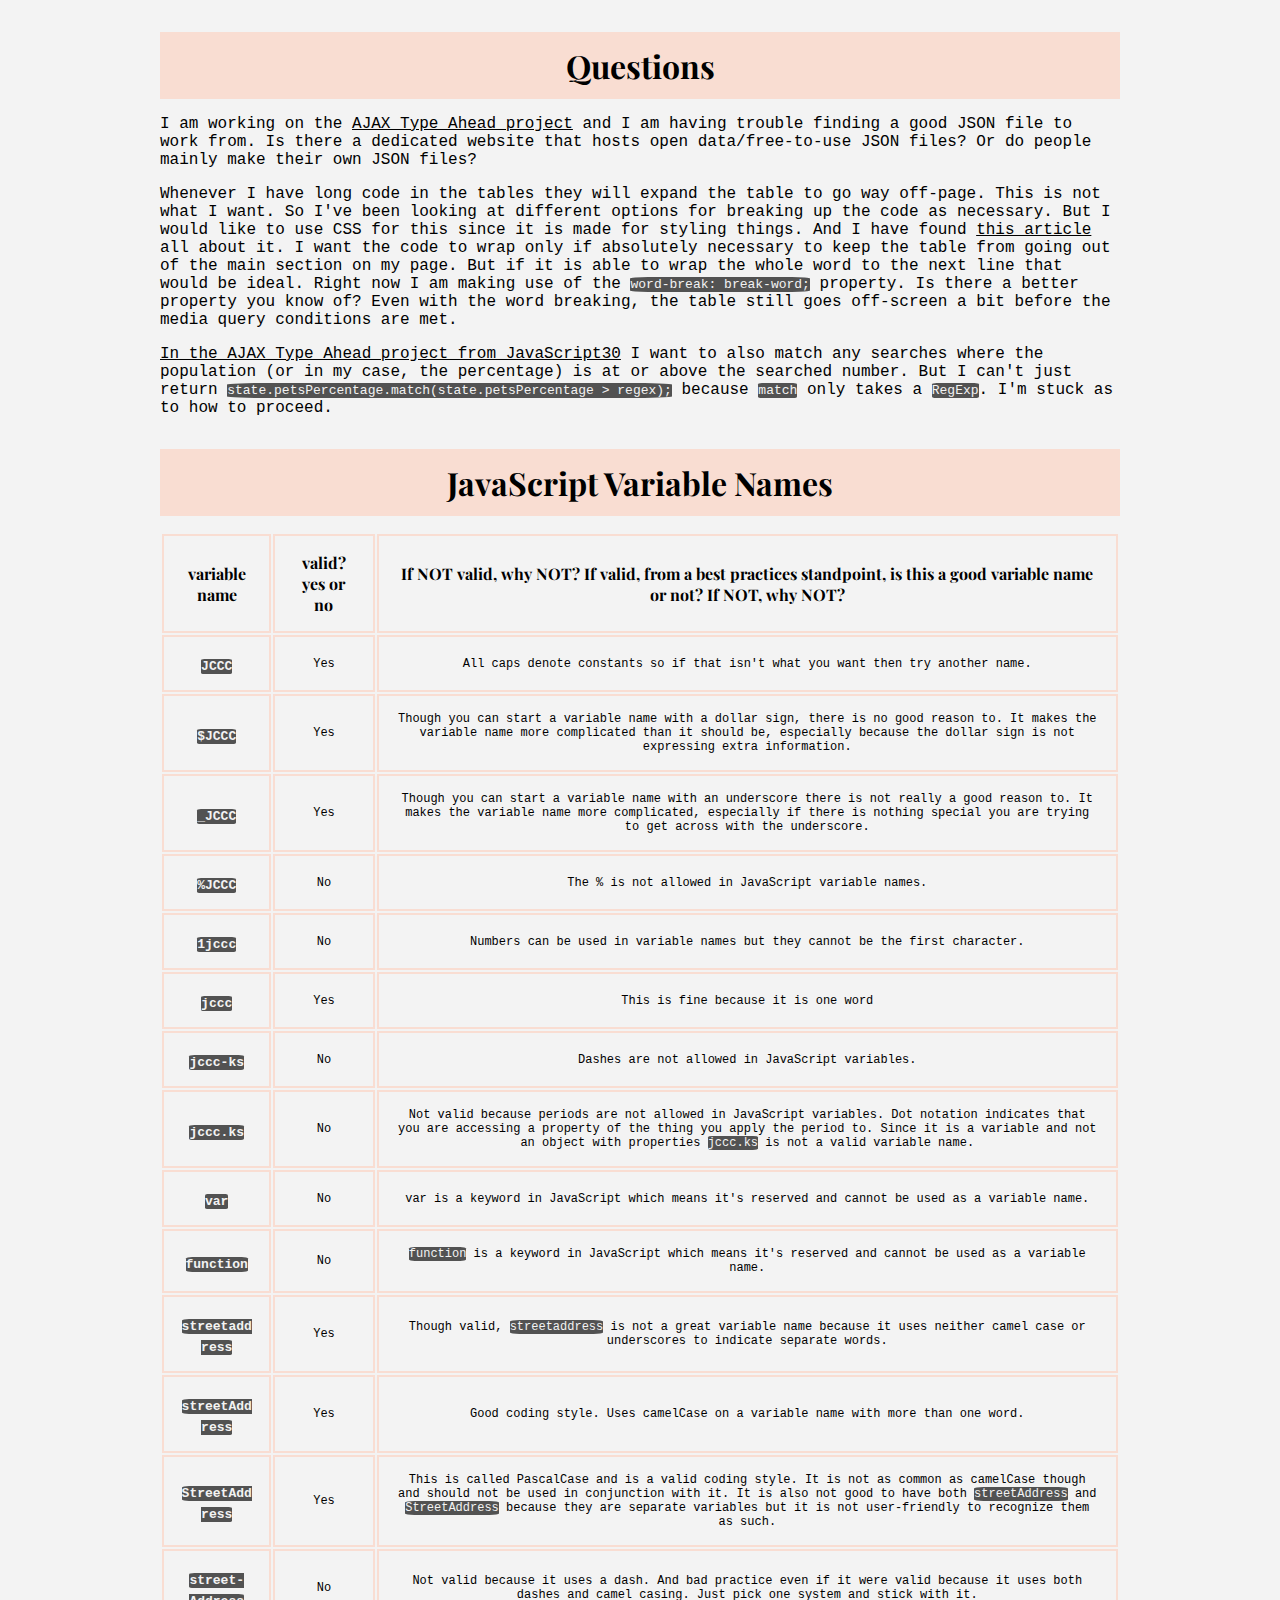
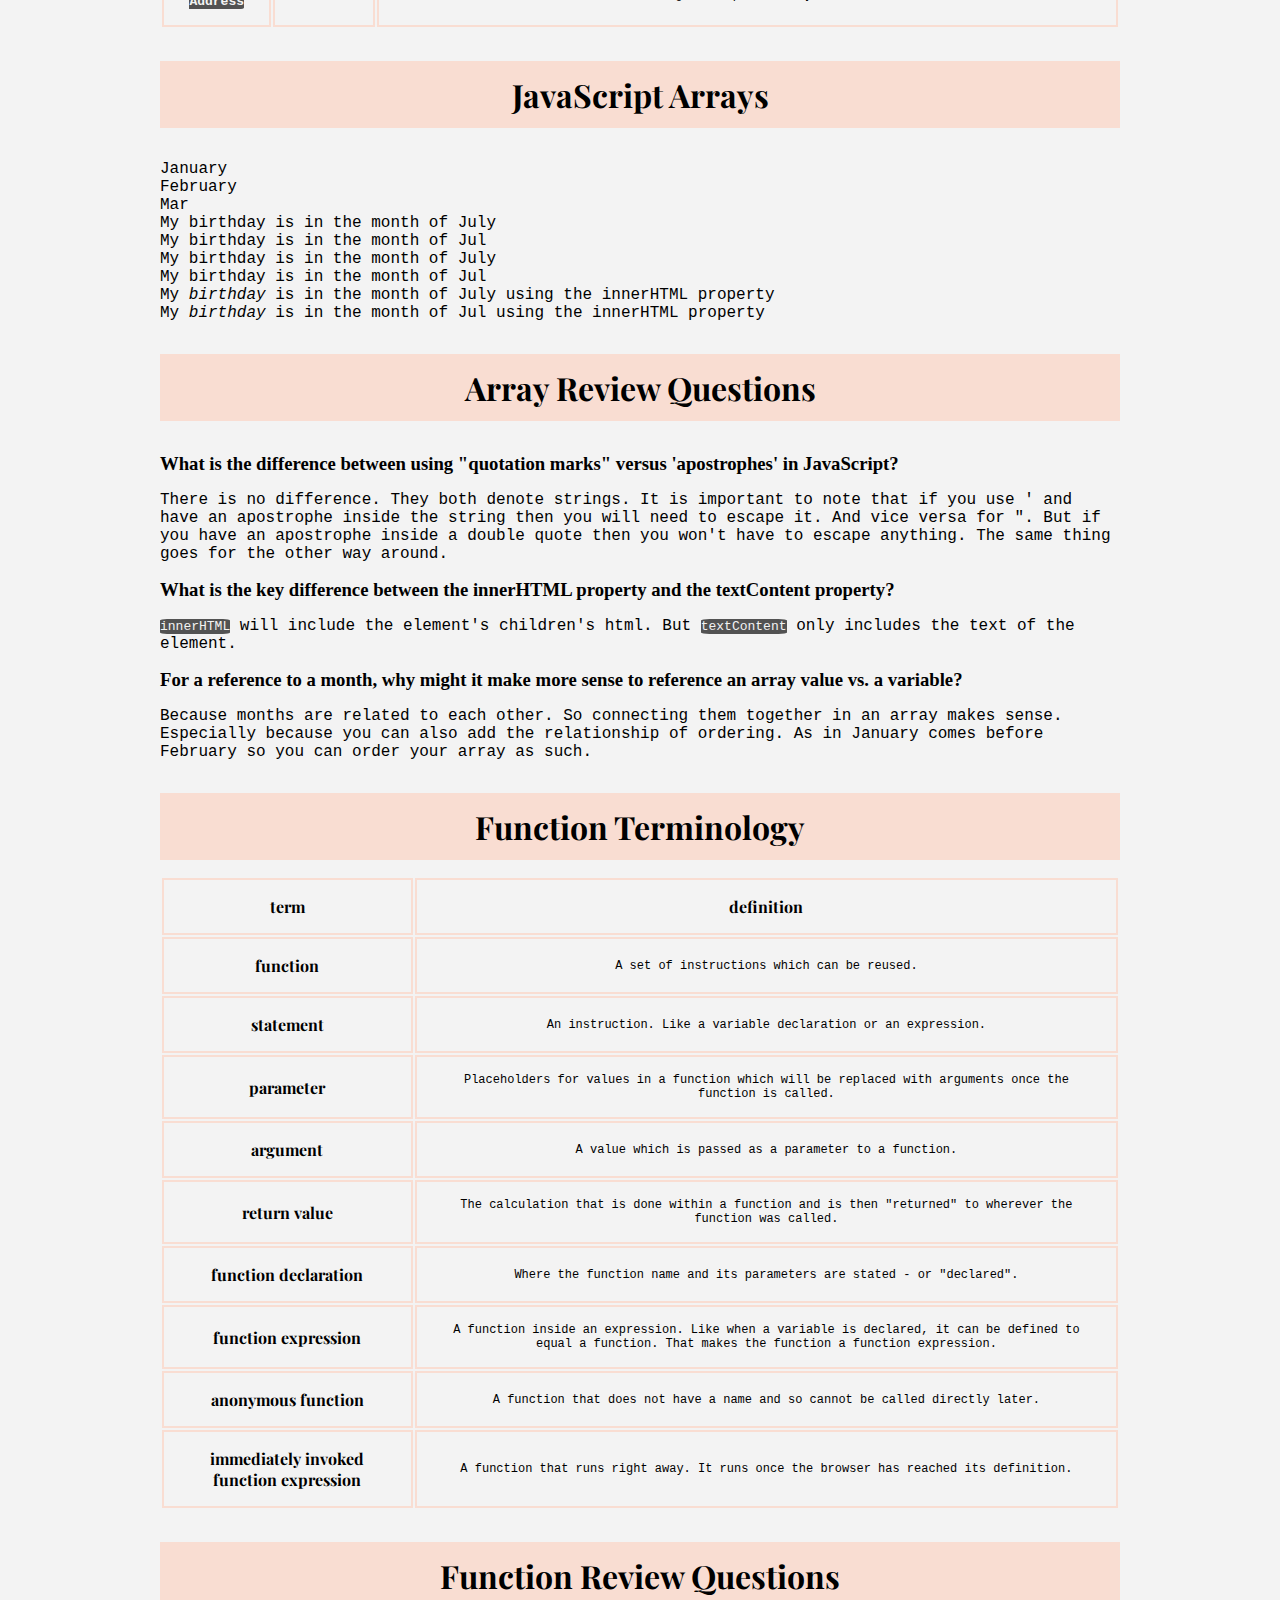
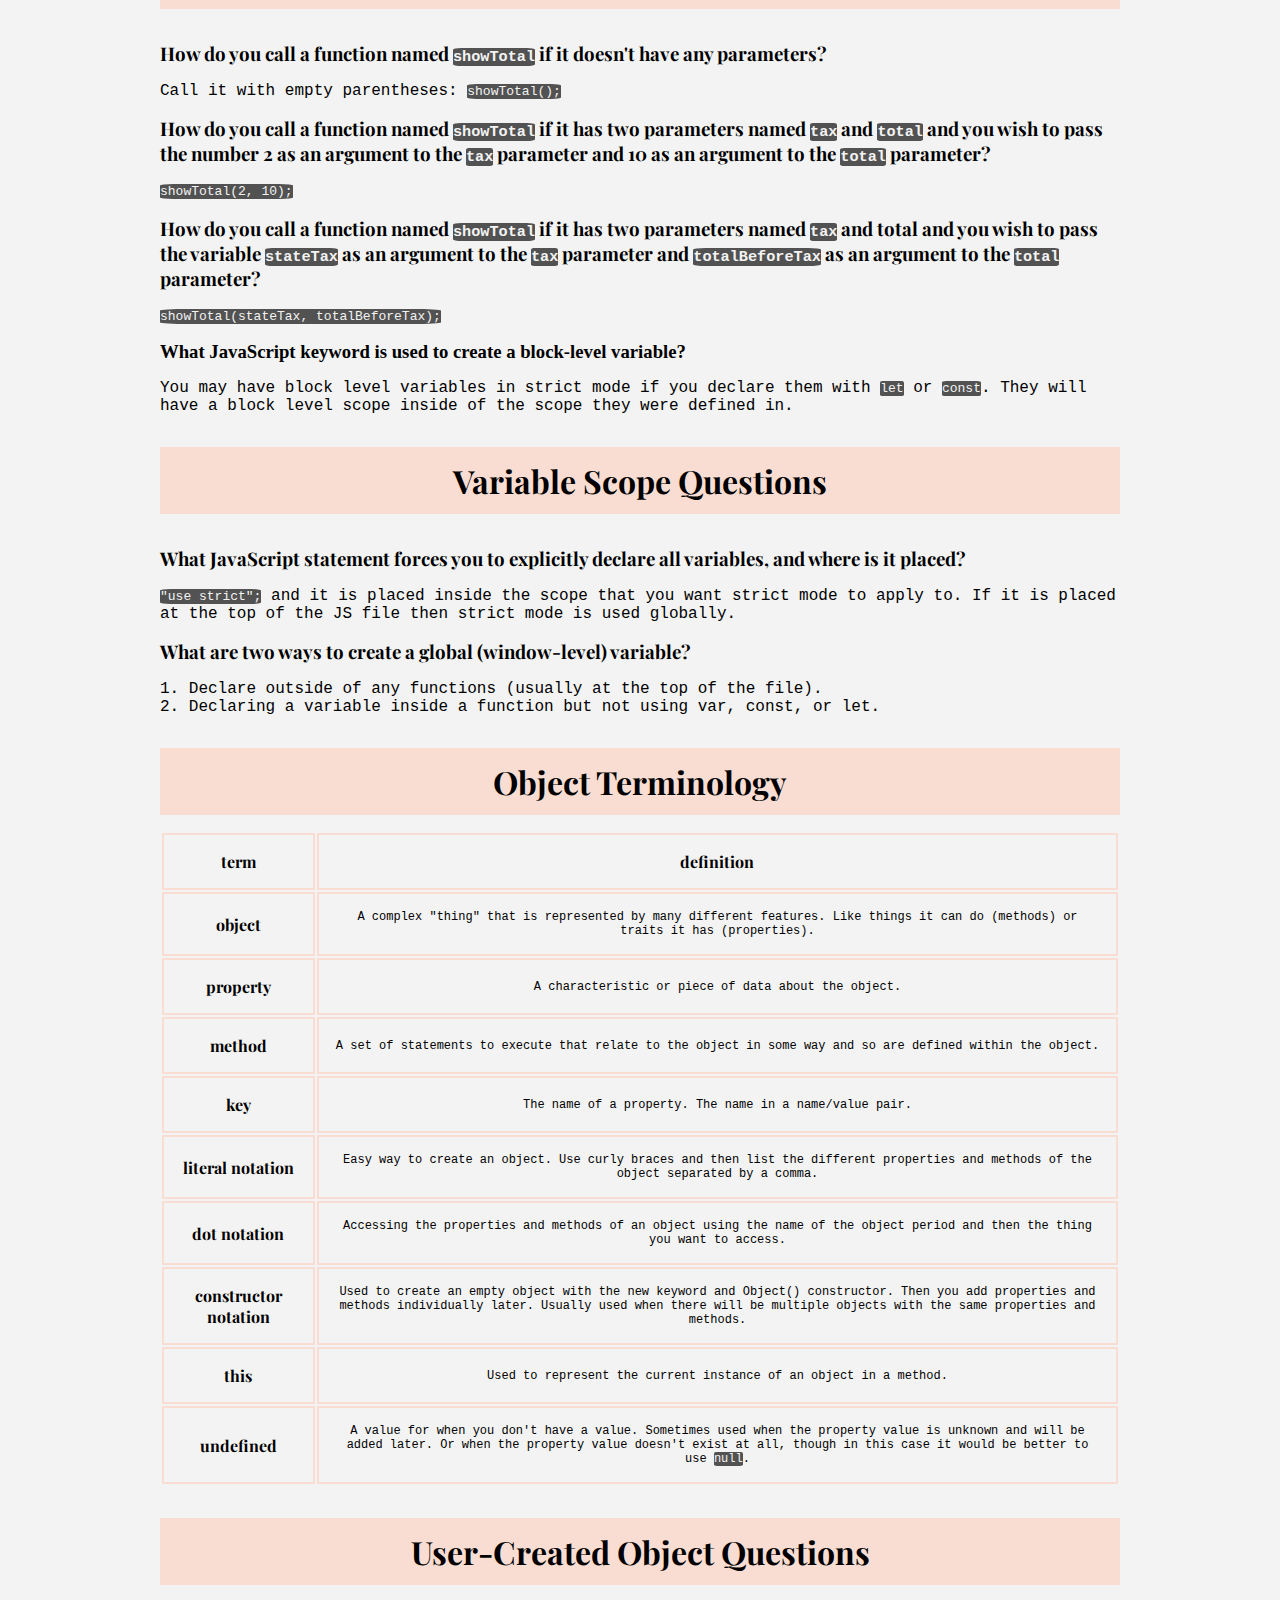
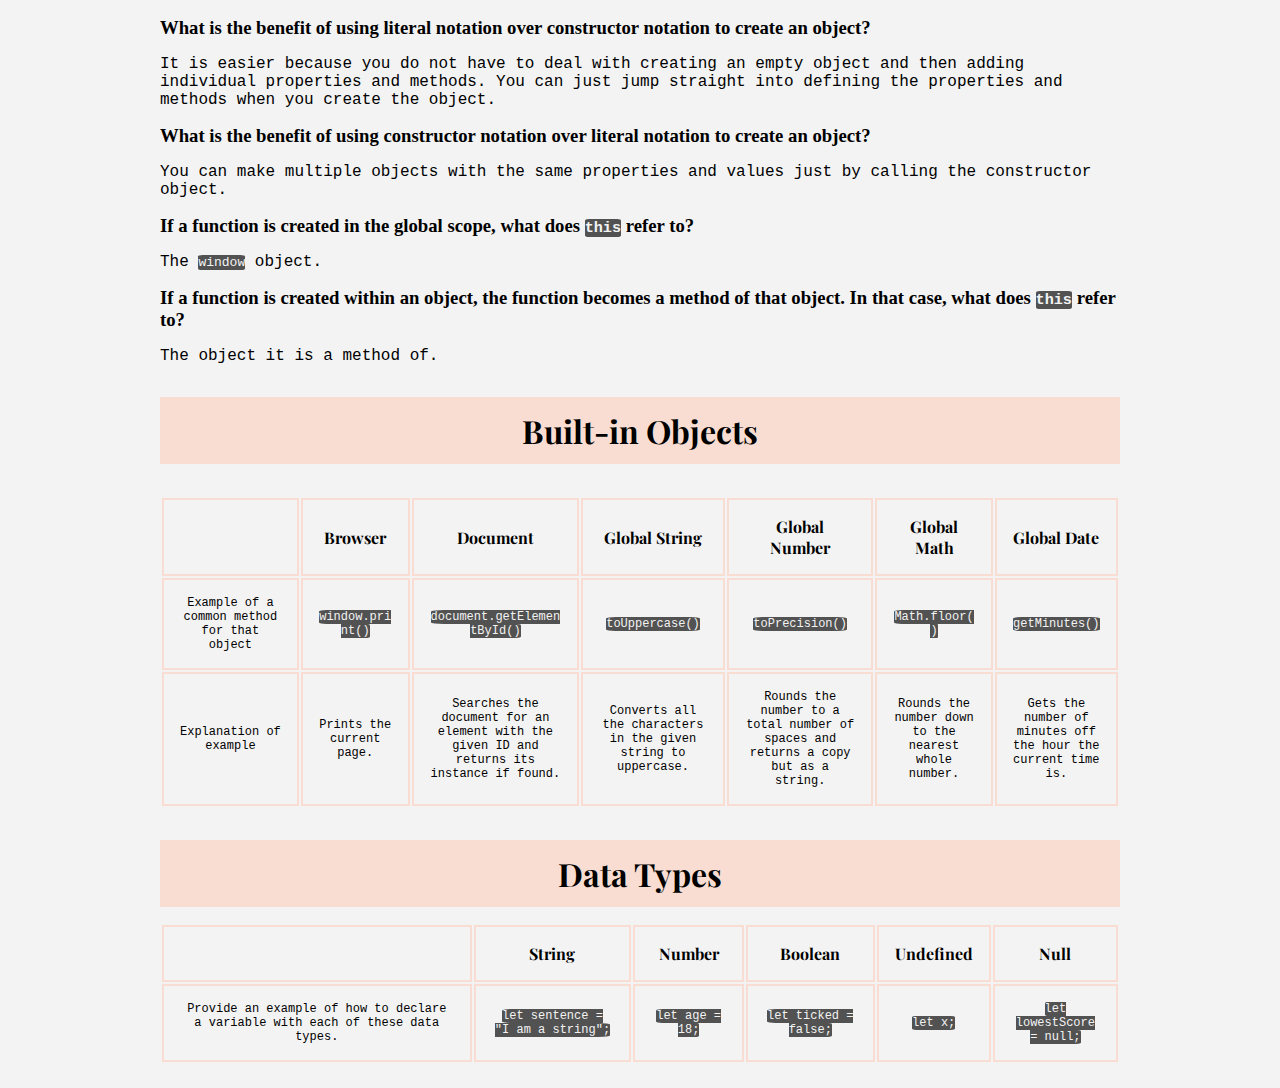
<file: public_html/project3/project3.html>
<!DOCTYPE html>
<html lang="en" dir="ltr">
  <head>
    <meta charset="utf-8">
    <meta name="author" content="Katie Nordberg">
    <meta name="date" content="9-11-2021">
    <title>Project 3</title>
    <link rel="stylesheet" href="../styles/main.css">
    <link rel="stylesheet" href="../styles/tableStyles.css">
    <link rel="stylesheet" href="../styles/enlargeCell.css">
    <link rel="stylesheet" href="./project3.css">
  </head>
  <body>
    <main>
      <section class="separate">
        <h1 class="separate headingText headingDivider">Questions</h1>
        <p id="q1" class="separate">I am working on the <a href="https://courses.wesbos.com/account/access/61363ae7b36fe451adb8d5f9/view/194130156">AJAX Type Ahead project</a> and I am having trouble finding a good JSON file to work from. Is there a dedicated website that hosts open data/free-to-use JSON files? Or do people mainly make their own JSON files?</p>

        <p id="q2" class="separate">Whenever I have long code in the tables they will expand the table to go way off-page. This is not what I want. So I've been looking at different options for breaking up the code as necessary. But I would like to use CSS for this since it is made for styling things. And I have found <a href="https://css-tricks.com/where-lines-break-is-complicated-heres-all-the-related-css-and-html/">this article</a> all about it. I want the code to wrap only if absolutely necessary to keep the table from going out of the main section on my page. But if it is able to wrap the whole word to the next line that would be ideal. Right now I am making use of the <code>word-break: break-word;</code> property. Is there a better property you know of? Even with the word breaking, the table still goes off-screen a bit before the media query conditions are met.</p>

        <p id="q3" class="separate"><a href="https://courses.wesbos.com/account/access/61363ae7b36fe451adb8d5f9/view/194130156">In the AJAX Type Ahead project from JavaScript30</a> I want to also match any searches where the population (or in my case, the percentage) is at or above the searched number. But I can't just return <code>state.petsPercentage.match(state.petsPercentage > regex);</code> because <code>match</code> only takes a <code>RegExp</code>. I'm stuck as to how to proceed.</p>
      </section>

      <section class="separate">
        <h1 class="separate headingText headingDivider">JavaScript Variable Names</h1>
        <table>
      		<tbody>
            <tr>
        			<th>variable name</th>
        			<th>valid? yes or no</th>
        			<th>If NOT valid, why NOT? If valid, from a best practices standpoint, is this a good variable name or not?
        			If NOT, why NOT?</th>
        		</tr>
        		<tr>
        			<th><code>JCCC</code></th>
        			<td>Yes</td>
        			<td>All caps denote constants so if that isn't what you want then try another name.</td>
        		</tr>
        		<tr>
        			<th><code>$JCCC</code></th>
        			<td>Yes</td>
        			<td>Though you can start a variable name with a dollar sign, there is no good reason to. It makes the variable name more complicated than it should be, especially because the dollar sign is not expressing extra information.</td>
        		</tr>
        		<tr>
        			<th><code>_JCCC</code></th>
        			<td>Yes</td>
        			<td>Though you can start a variable name with an underscore there is not really a good reason to. It makes the variable name more complicated, especially if there is nothing special you are trying to get across with the underscore.</td>
        		</tr>
        		<tr>
        			<th><code>%JCCC</code></th>
        			<td>No</td>
        			<td>The % is not allowed in JavaScript variable names.</td>
        		</tr>
        		<tr>
        			<th><code>1jccc</code></th>
        			<td>No</td>
        			<td>Numbers can be used in variable names but they cannot be the first character.</td>
        		</tr>
        		<tr>
        			<th><code>jccc</code></th>
        			<td>Yes</td>
        			<td>This is fine because it is one word</td>
        		</tr>
        		<tr>
        			<th><code>jccc-ks</code></th>
        			<td>No</td>
        			<td>Dashes are not allowed in JavaScript variables.</td>
        		</tr>
        		<tr>
        			<th><code>jccc.ks</code></th>
        			<td>No</td>
        			<td>Not valid because periods are not allowed in JavaScript variables. Dot notation indicates that you are accessing a property of the thing you apply the period to. Since it is a variable and not an object with properties <code>jccc.ks</code> is not a valid variable name.</td>
        		</tr>
        		<tr>
        			<th><code>var</code></th>
        			<td>No</td>
        			<td>var is a keyword in JavaScript which means it's reserved and cannot be used as a variable name.</td>
        		</tr>
        		<tr>
        			<th><code>function</code></th>
        			<td>No</td>
        			<td><code>function</code> is a keyword in JavaScript which means it's reserved and cannot be used as a variable name.</td>
        		</tr>
        		<tr>
        			<th><code>streetaddress</code></th>
        			<td>Yes</td>
        			<td>Though valid, <code>streetaddress</code> is not a great variable name because it uses neither camel case or underscores to indicate separate words.</td>
        		</tr>
        		<tr>
        			<th><code>streetAddress</code></th>
        			<td>Yes</td>
        			<td>Good coding style. Uses camelCase on a variable name with more than one word.</td>
        		</tr>
        		<tr>
        			<th><code>StreetAddress</code></th>
        			<td>Yes</td>
        			<td>This is called PascalCase and is a valid coding style. It is not as common as camelCase though and should not be used in conjunction with it. It is also not good to have both <code>streetAddress</code> and <code>StreetAddress</code> because they are separate variables but it is not user-friendly to recognize them as such.</td>
        		</tr>
        		<tr>
        			<th><code>street-Address</code></th>
        			<td>No</td>
        			<td>Not valid because it uses a dash. And bad practice even if it were valid because it uses both dashes and camel casing. Just pick one system and stick with it.</td>
        		</tr>
        	</tbody>
        </table>
      </section>

      <section class="separate">
        <h1 class="headingText headingDivider">JavaScript Arrays</h1>
        <p id="p1">Web Development & Digital Media</p>
        <p id="p2">Web Development & Digital Media</p>
        <p id="p3">Web Development & Digital Media</p>
        <p id="p4">Web Development & Digital Media</p>
        <p id="p5">Web Development & Digital Media</p>
        <p id="p6">Web Development & Digital Media</p>
        <p id="p7">Web Development & Digital Media</p>
        <p id="p8">Web Development & Digital Media</p>
        <p id="p9">Web Development & Digital Media</p>
      </section>

      <section class="separate">
        <h1 class="headingText headingDivider">Array Review Questions</h1>
        <h3 class="separate">What is the difference between using "quotation marks" versus 'apostrophes' in JavaScript?</h3>
        <p id="q10" class="separate">There is no difference. They both denote strings. It is important to note that if you use ' and have an apostrophe inside the string then you will need to escape it. And vice versa for ". But if you have an apostrophe inside a double quote then you won't have to escape anything. The same thing goes for the other way around.</p>
        <h3 class="separate">What is the key difference between the innerHTML property and the textContent property?</h3>
        <p id="q11" class="separate"><code>innerHTML</code> will include the element's children's html. But  <code>textContent</code> only includes the text of the element.</p>
        <h3 class="separate">For a reference to a month, why might it make more sense to reference an array value vs. a variable?</h3>
        <p id="q12" class="separate">Because months are related to each other. So connecting them together in an array makes sense. Especially because you can also add the relationship of ordering. As in January comes before February so you can order your array as such.</p>
      </section>

      <section class="separate">
        <h1 class="separate headingText headingDivider">Function Terminology</h1>
        <table>
    			<tbody>
            <tr>
      				<th>term</th>
      				<th>definition</th>
      			</tr>
      			<tr>
      				<th><span>function</span></th>
      				<td>A set of instructions which can be reused.</td>
      			</tr>
      			<tr>
      				<th><span>statement</span></th>
      				<td>An instruction. Like a variable declaration or an expression.</td>
      			</tr>
      			<tr>
      				<th><span>parameter</span></th>
      				<td>Placeholders for values in a function which will be replaced with arguments once the function is called.</td>
      			</tr>
      			<tr>
      				<th><span>argument</span></th>
      				<td>A value which is passed as a parameter to a function.</td>
      			</tr>
      			<tr>
      				<th><span>return value</span></th>
      				<td>The calculation that is done within a function and is then "returned" to wherever the function was called.</td>
      			</tr>
      			<tr>
      				<th><span>function declaration</span></th>
      				<td>Where the function name and its parameters are stated - or "declared".</td>
      			</tr>
      			<tr>
      				<th><span>function expression</span></th>
      				<td>A function inside an expression. Like when a variable is declared, it can be defined to equal a function. That makes the function a function expression.</td>
      			</tr>
      			<tr>
      				<th><span>anonymous function</span></th>
      				<td>A function that does not have a name and so cannot be called directly later.</td>
      			</tr>
      			<tr>
      				<th><span>immediately invoked function expression</span></th>
      				<td>A function that runs right away. It runs once the browser has reached its definition.</td>
      			</tr>
      		</tbody>
        </table>
      </section>

      <section class="separate">
        <h1 class="headingText headingDivider">Function Review Questions</h1>
        <h3 class="headingText separate">How do you call a function named <code>showTotal</code>
          if it doesn't have any parameters?</h3>
        <p id="f1" class="separate">Call it with empty parentheses: <code>showTotal();</code></p>

        <h3 class="headingText separate">How do you call a function named <code>showTotal</code>
          if it has two parameters named <code>tax</code> and <code>total</code>
          and you wish to pass the number 2 as an argument to the <code>tax</code>
          parameter and 10 as an argument to the <code>total</code> parameter?</h3>
        <p id="f2" class="separate"><code>showTotal(2, 10);</code></p>

        <h3 class="headingText separate">How do you call a function named <code>showTotal</code>
         if it has two parameters named <code>tax</code> and total and you wish to pass the
         variable <code>stateTax</code> as an argument to the <code>tax</code> parameter and
         <code>totalBeforeTax</code> as an argument to the <code>total</code> parameter?</h3>
        <p id="f3" class="separate"><code>showTotal(stateTax, totalBeforeTax);</code></p>

        <h3 class="separate">What JavaScript keyword is used to create a block-level variable?</h3>
        <p id="s3" class="separate">You may have block level variables in strict mode if you declare them with <code>let</code> or <code>const</code>. They will have a block level scope inside of the scope they were defined in.</p>
      </section>


      <section class="separate">
        <h1 class="headingText headingDivider">Variable Scope Questions</h1>
        <h3 class="headingText separate">What JavaScript statement forces you to explicitly
          declare all variables, and where is it placed?</h3>
        <p id="s1" class="separate"><code>"use strict";</code> and it is placed inside the scope that you want
          strict mode to apply to. If it is placed at the top of the JS file then strict mode is
          used globally.</p>
        <h3 class="headingText separate">What are two ways to create a global (window-level) variable?</h3>
        <p id="s2">1. Declare outside of any functions (usually at the top of the file).
          <br>
          2. Declaring a variable inside a function but not using var, const, or let.
        </p>
      </section>

      <section class="separate">
        <h1 class="separate headingText headingDivider">Object Terminology</h1>
        <table>
    			<tbody>
            <tr>
      				<th>term</th>
      				<th>definition</th>
      			</tr>
      			<tr>
      				<th><span>object</span></th>
      				<td>A complex "thing" that is represented by many different features. Like things it can do (methods) or traits it has (properties).</td>
      			</tr>
      			<tr>
      				<th><span>property</span></th>
      				<td>A characteristic or piece of data about the object.</td>
      			</tr>
      			<tr>
      				<th><span>method</span></th>
      				<td>A set of statements to execute that relate to the object in some way and so are defined within the object.</td>
      			</tr>
      			<tr>
      				<th><span>key</span></th>
      				<td>The name of a property. The name in a name/value pair.</td>
      			</tr>
      			<tr>
      				<th><span>literal notation</span></th>
      				<td>Easy way to create an object. Use curly braces and then list the different properties and methods of the object separated by a comma.</td>
      			</tr>
      			<tr>
      				<th><span>dot notation</span></th>
      				<td>Accessing the properties and methods of an object using the name of the object period and then the thing you want to access.</td>
      			</tr>
      			<tr>
      				<th><span>constructor notation</span></th>
      				<td>Used to create an empty object with the new keyword and Object() constructor. Then you add properties and methods individually later. Usually used when there will be multiple objects with the same properties and methods.</td>
      			</tr>
      			<tr>
      				<th><span>this</span></th>
      				<td>Used to represent the current instance of an object in a method.</td>
      			</tr>
      			<tr>
      				<th><span>undefined</span></th>
      				<td>A value for when you don't have a value. Sometimes used when the property value is unknown and will be added later. Or when the property value doesn't exist at all, though in this case it would be better to use <code>null</code>.</td>
      			</tr>
      		</tbody>
        </table>
      </section>

      <section class="separate">
        <h1 class="headingText headingDivider">User-Created Object Questions</h1>
        <h3 class="separate">What is the benefit of using literal notation over constructor notation to create an object?</h3>
        <p id="j1" class="separate">It is easier because you do not have to deal with creating an empty object and then adding individual properties and methods. You can just jump straight into defining the properties and methods when you create the object.</p>

        <h3 class="separate">What is the benefit of using constructor notation over literal notation to create an object?</h3>
        <p id="j2" class="separate">You can make multiple objects with the same properties and values just by calling the constructor object.</p>

        <h3 class="separate">If a function is created in the global scope, what does <code>this</code> refer to?</h3>
        <p id="j3" class="separate">The <code>window</code> object.</p>

        <h3 class="separate">If a function is created within an object, the function becomes a method of that object. In that case, what does <code>this</code> refer to?</h3>
        <p id="j4" class="separate">The object it is a method of.</p>
      </section>

      <section class="separate">
        <h1 class="headingText headingDivider">Built-in Objects</h1>
        <table>
    			<tbody>
            <tr>
      				<th></th>
      				<th><span>Browser</span></th>
      				<th><span>Document</span></th>
      				<th><span>Global String</span></th>
      				<th><span>Global Number</span></th>
      				<th><span>Global Math</span></th>
      				<th><span>Global Date</span></th>
      			</tr>
      			<tr>
      				<td>Example of a common method for that object</td>
      				<td><code>window.print()</code></td>
      				<td><code>document.getElementById()</code></td>
      				<td><code>toUppercase()</code></td>
      				<td><code>toPrecision()</code></td>
      				<td><code>Math.floor()</code></td>
      				<td><code>getMinutes()</code></td>
      			</tr>
      			<tr>
      				<td>Explanation of example</td>
      				<td>Prints the current page.</td>
      				<td>Searches the document for an element with the given ID and returns its instance if found.</td>
      				<td>Converts all the characters in the given string to uppercase.</td>
      				<td>Rounds the number to a total number of spaces and returns a copy but as a string.</td>
      				<td>Rounds the number down to the nearest whole number.</td>
      				<td>Gets the number of minutes off the hour the current time is.</td>
      			</tr>
      		</tbody>
        </table>
      </section>

      <section class="separate">
        <h1 class="separate headingText headingDivider">Data Types</h1>
        <table>
    			<tbody>
            <tr>
      				<th></th>
      				<th><span>String</span></th>
      				<th><span>Number</span></th>
      				<th><span>Boolean</span></th>
      				<th><span>Undefined</span></th>
      				<th><span>Null</span></th>
      			</tr>
      			<tr>
      				<td>Provide an example of how to declare a variable with each of these data types.</td>
      				<td><code>let sentence = "I am a string";</code></td>
      				<td><code>let age = 18;</code></td>
      				<td><code>let ticked = false;</code></td>
      				<td><code>let x;</code></td>
      				<td><code>let lowestScore = null;</code></td>
      			</tr>
      		</tbody>
        </table>
      </section>
    </main>

    <section id="container">
      <button type="button" name="closeCellContainer" id="closeCellContainer">&times;</button>
      <div id="cellContainer"></div>
    </section>

    <script src="../scripts/enlargeCell.js"></script>
    <script src="./project3.js"></script>
  </body>
</html>
</file>
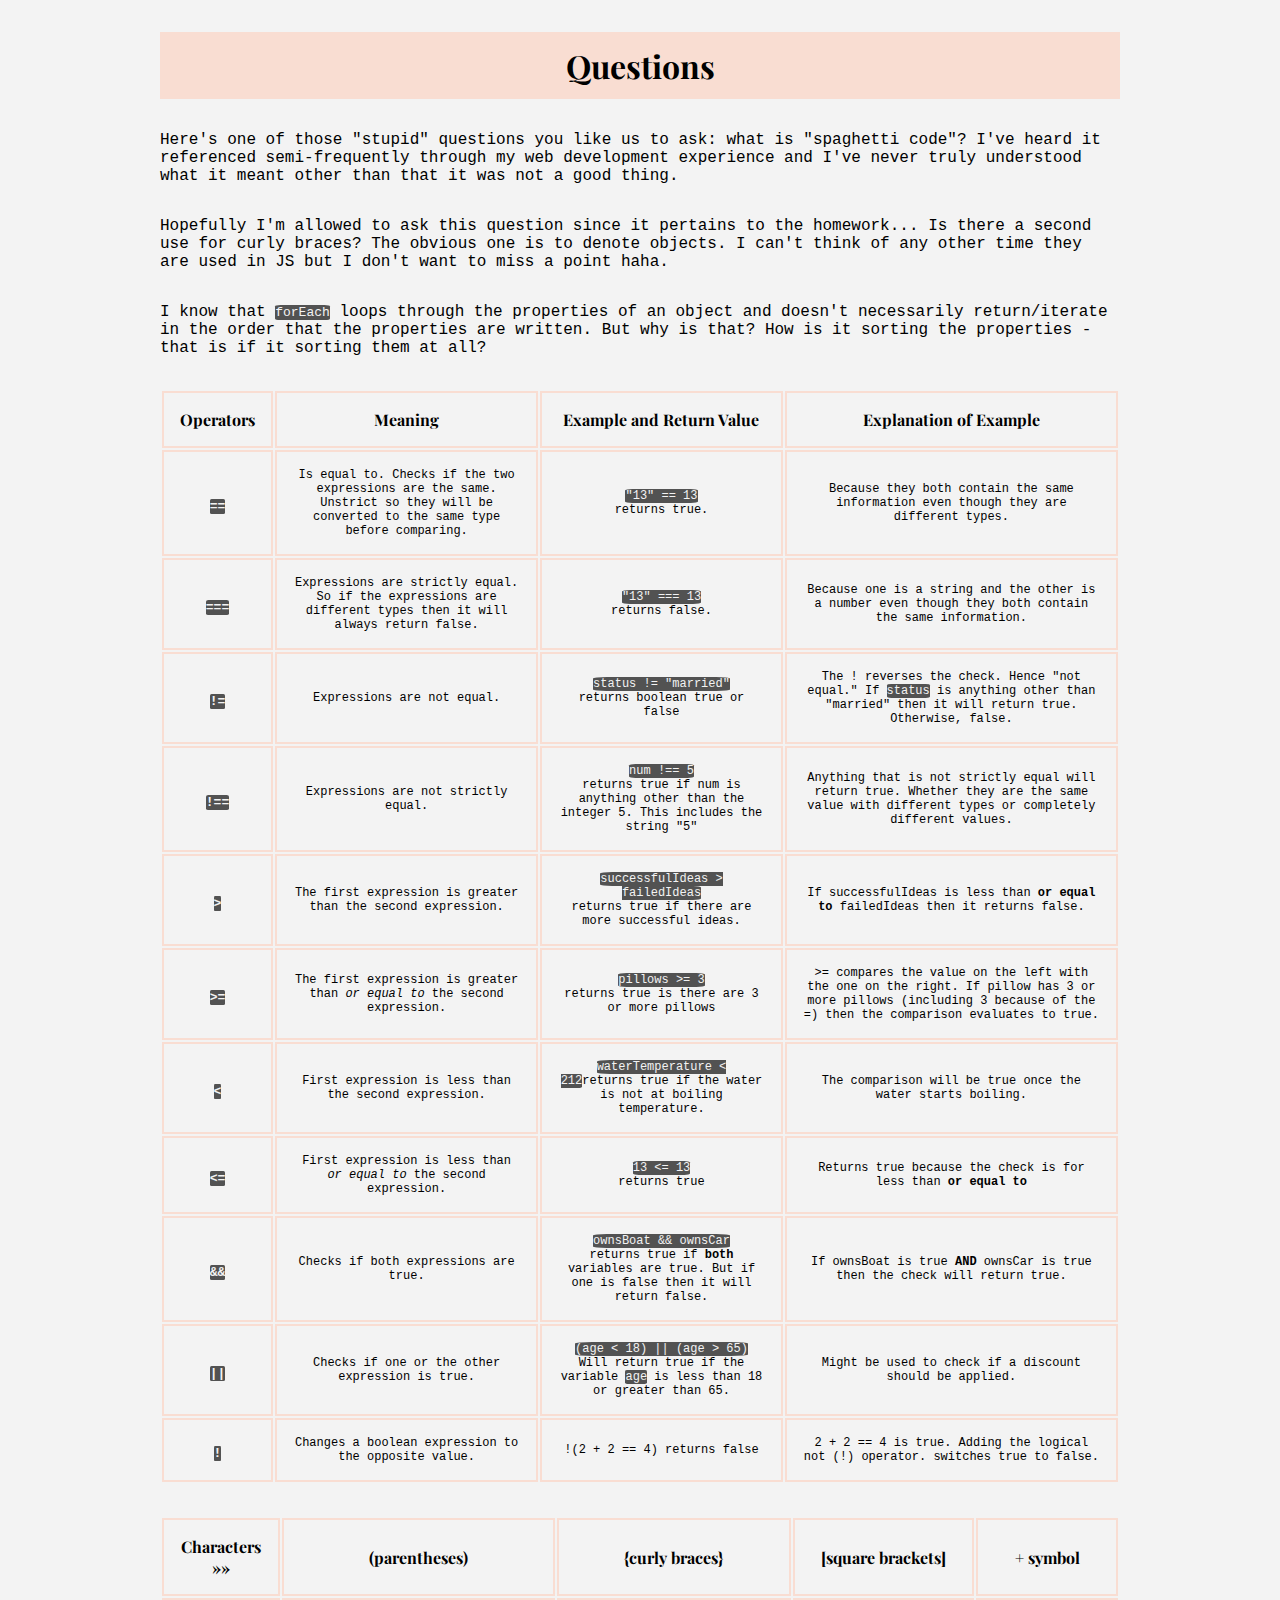
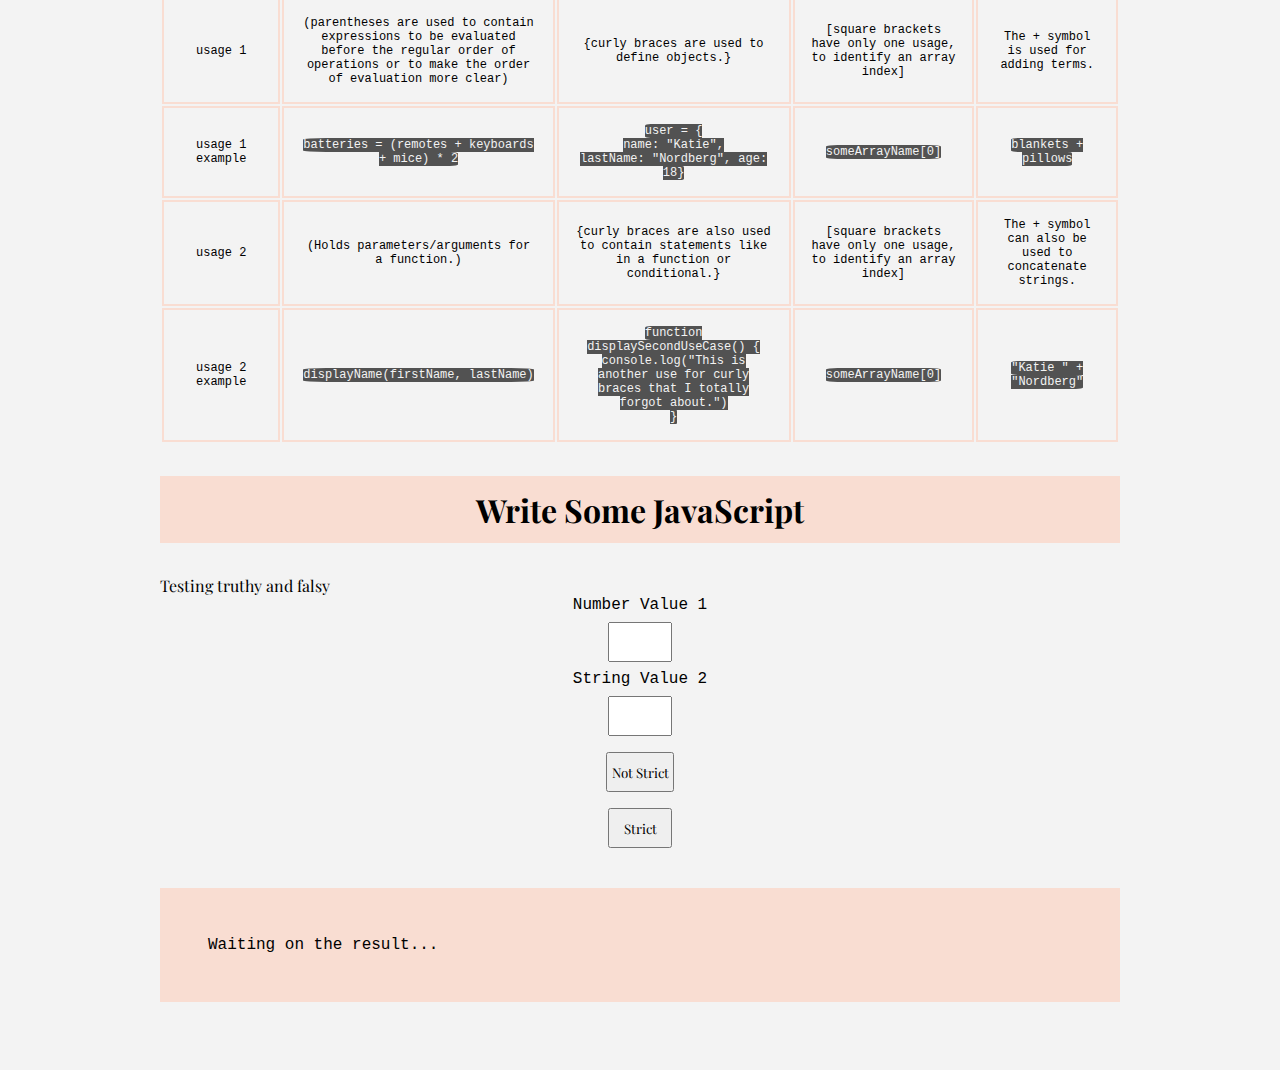
<file: public_html/project4/project4.html>
<!DOCTYPE html>
<html lang="en" dir="ltr">
  <head>
    <meta charset="utf-8">
    <meta name="author" content="Katie Nordberg">
    <meta name="date" content="9/24/2021">
    <link rel="stylesheet" type="text/css" href="../styles/main.css">
    <link rel="stylesheet" type="text/css" href="../styles/tableStyles.css">
    <title>Project 4</title>
    <style>
      /* Embedded stylesheet */
      #JavaScript {
        margin-bottom: 3rem;
      }

      .question {
        margin-top: 2rem;
      }

      label {
        font-family: "Courier New";
        text-align: center;
      }

      #options {
        display: flex;
        flex-direction: column;
      }

      input {
        width: 4rem;
        height: 2.5rem;
        margin: 0.5rem auto;
      }

      button {
        min-width: 4rem;
        min-height: 2.5rem;
        font-family: "Playfair Display";
        padding: 0.2rem;
        margin: 0.5rem auto;
      }

      #result {
        width: 100%;
        padding: 3rem;
        margin-top: 2rem;
        background-color: var(--accent-color)
      }
    </style>
  </head>
  <body>
    <main>
      <section>
        <h1 class="headingText headingDivider">Questions</h1>
        <p id="q1" class="question">Here's one of those "stupid" questions you like us to ask: what is "spaghetti code"? I've heard it referenced semi-frequently through my web development experience and I've never truly understood what it meant other than that it was not a good thing.</p>
        <p id="q2" class="question">Hopefully I'm allowed to ask this question since it pertains to the homework... Is there a second use for curly braces? The obvious one is to denote objects. I can't think of any other time they are used in JS but I don't want to miss a point haha.</p>
        <p id="q3" class="question">I know that <code>forEach</code> loops through the properties of an object and doesn't necessarily return/iterate in the order that the properties are written. But why is that? How is it sorting the properties - that is if it sorting them at all?</p>
      </section>

      <section>
        <table>
    			<tbody>
            <tr>
      				<th>Operators</th>
      				<th>Meaning</th>
      				<th>Example and Return Value</th>
      				<th>Explanation of Example</th>
      			</tr>
      			<tr>
      				<th><code>==</code></th>
      				<td>Is equal to. Checks if the two expressions are the same. Unstrict so they will be converted to the same type before comparing.</td>
      				<td><code>"13" == 13</code><br>returns true.</td>
      				<td>Because they both contain the same information even though they are different types.</td>
      			</tr>
      			<tr>
      				<th><code>===</code></th>
      				<td>Expressions are strictly equal. So if the expressions are different types then it will always return false.</td>
      				<td><code>"13" === 13</code><br>returns false.</td>
      				<td>Because one is a string and the other is a number even though they both contain the same information.</td>
      			</tr>
      			<tr>
      				<th><code>!=</code></th>
      				<td>Expressions are not equal.</td>
      				<td><code>status != "married"</code><br>returns boolean true or false</td>
      				<td>The ! reverses the check. Hence "not equal." If <code>status</code> is anything other than "married" then it will return true. Otherwise, false.</td>
      			</tr>
      			<tr>
      				<th><code>!==</code></th>
      				<td>Expressions are not strictly equal.</td>
      				<td><code>num !== 5</code><br>returns true if num is anything other than the integer 5. This includes the string "5"</td>
      				<td>Anything that is not strictly equal will return true. Whether they are the same value with different types or completely different values.</td>
      			</tr>
      			<tr>
      				<th><code>&gt;</code></th>
      				<td>The first expression is greater than the second expression.</td>
      				<td><code>successfulIdeas > failedIdeas</code><br>returns true if there are more successful ideas.</td>
      				<td>If successfulIdeas is less than <b>or equal to</b> failedIdeas then it returns false.</td>
      			</tr>
      			<tr>
      				<th><code>&gt;=</code></th>
      				<td>The first expression is greater than <i>or equal to</i> the second expression.</td>
      				<td><code>pillows &gt;= 3</code><br>returns true is there are 3 or more pillows</td>
      				<td>&gt;= compares the value on the left with the one on the right. If pillow has 3 or more pillows (including 3 because of the =) then the comparison evaluates to true.</td>
      			</tr>
      			<tr>
      				<th><code>&lt;</code></th>
      				<td>First expression is less than the second expression.</td>
      				<td><code>waterTemperature &lt; 212</code>returns true if the water is not at boiling temperature.</td>
      				<td>The comparison will be true once the water starts boiling.</td>
      			</tr>
      			<tr>
      				<th><code>&lt;=</code></th>
      				<td>First expression is less than <i>or equal to</i> the second expression.</td>
      				<td><code>13 &lt;= 13</code><br>returns true</td>
      				<td>Returns true because the check is for less than <b>or equal to</b></td>
      			</tr>
      			<tr>
      				<th><code>&amp;&amp;</code></th>
      				<td>Checks if both expressions are true.</td>
      				<td><code>ownsBoat &amp;&amp; ownsCar</code><br>returns true if <b>both</b> variables are true. But if one is false then it will return false.</td>
      				<td>If ownsBoat is true <b>AND</b> ownsCar is true then the check will return true.</td>
      			</tr>
      			<tr>
      				<th><code>||</code></th>
      				<td>Checks if one or the other expression is true.</td>
      				<td><code>(age &lt; 18) || (age &gt; 65)</code><br>Will return true if the variable <code>age</code> is less than 18 or greater than 65.</td>
      				<td>Might be used to check if a discount should be applied.</td>
      			</tr>
      			<tr>
      				<th><code>!</code></th>
      				<td>Changes a boolean expression to the opposite value.</td>
      				<td>!(2 + 2 == 4) returns false</td>
      				<td>2 + 2 == 4 is true. Adding the logical not (!) operator. switches true to false.</td>
      			</tr>
      		</tbody>
        </table>
      </section>

      <section>
        <table>
    			<tbody>
            <tr>
      				<th>Characters »»</th>
      				<th>(parentheses)</th>
      				<th>{curly braces}</th>
      				<th>[square brackets]</th>
      				<th>+ symbol</th>
      			</tr>
      			<tr>
      				<td>usage 1</td>
      				<td>(parentheses are used to contain expressions to be evaluated before the regular order of operations or to make the order of evaluation more clear)</td>
      				<td>{curly braces are used to define objects.}</td>
      				<td>[square brackets have only one usage, to identify an array index]</td>
      				<td>The + symbol is used for adding terms.</td>
      			</tr>
      			<tr>
      				<td>usage 1 example</td>
      				<td><code>batteries = (remotes + keyboards + mice) * 2</code></td>
      				<td><code>user = {<br>name: "Katie",<br>lastName: "Nordberg", age: 18}</code></td>
      				<td><code>someArrayName[0]</code></td>
      				<td><code>blankets + pillows</code></td>
      			</tr>
      			<tr>
      				<td>usage 2</td>
      				<td>(Holds parameters/arguments for a function.)</td>
      				<td>{curly braces are also used to contain statements like in a function or conditional.}</td>
      				<td>[square brackets have only one usage, to identify an array index]</td>
      				<td>The + symbol can also be used to concatenate strings.</td>
      			</tr>
      			<tr>
      				<td>usage 2 example</td>
      				<td><code>displayName(firstName, lastName)</code></td>
      				<td><code>function displaySecondUseCase() {<br>console.log("This is another use for curly braces that I totally forgot about.")<br>}</code></td>
      				<td><code>someArrayName[0]</code></td>
      				<td><code>"Katie " + "Nordberg"</code></td>
      			</tr>
      		</tbody>
        </table>
      </section>
      <section id="JavaScript">
        <h1 class="headingText headingDivider">Write Some JavaScript</h1>
        <p class="headingText">Testing truthy and falsy</p>
        <section id="options">
          <label for="value1">Number Value 1</label>
          <input type="number" name="value1" value="" id="value1">
          <label for="value2">String Value 2</label>
          <input type="number" name="value2" value="" id="value2">
          <button type="button" name="button" id="testNotStrictButton">Not Strict</button>
          <button type="button" name="button" id="testStrictButton">Strict</button>
        </section>
        <p id="result">Waiting on the result...</p>
      </section>
    </main>
    <script>
      function testNotStrict() {
        const input1 = parseInt(document.getElementById("value1").value);
        const input2 = document.getElementById("value2").value;
        const result = document.getElementById("result");

        console.log("Not Strict Input 1: " + input1);
        console.log("Not Strict Input 2: " + input2);

        if (input1 == input2) {
          result.innerText = "This string and number are EQUAL";
        } else {
          result.innerText = "This string and number are NOT EQUAL";
        }
      }

      function testStrict() {
        const input1 = parseInt(document.getElementById("value1").value);
        const input2 = document.getElementById("value2").value;
        const result = document.getElementById("result");

        console.log("Strict Input 1: " + input1);
        console.log("Strict Input 2: " + input2);

        switch (input1 === input2) {
          case true:
            result.innerText = "This string and number are EQUAL";
            break;
          case false:
            result.innerText = "This string and number are NOT EQUAL"
            break;
          default:
            result.innerText = "Not sure.";
        }
      }

      document.getElementById("testNotStrictButton").addEventListener("click", testNotStrict);
      document.getElementById("testStrictButton").addEventListener("click", testStrict);
    </script>
  </body>
</html>
</file>
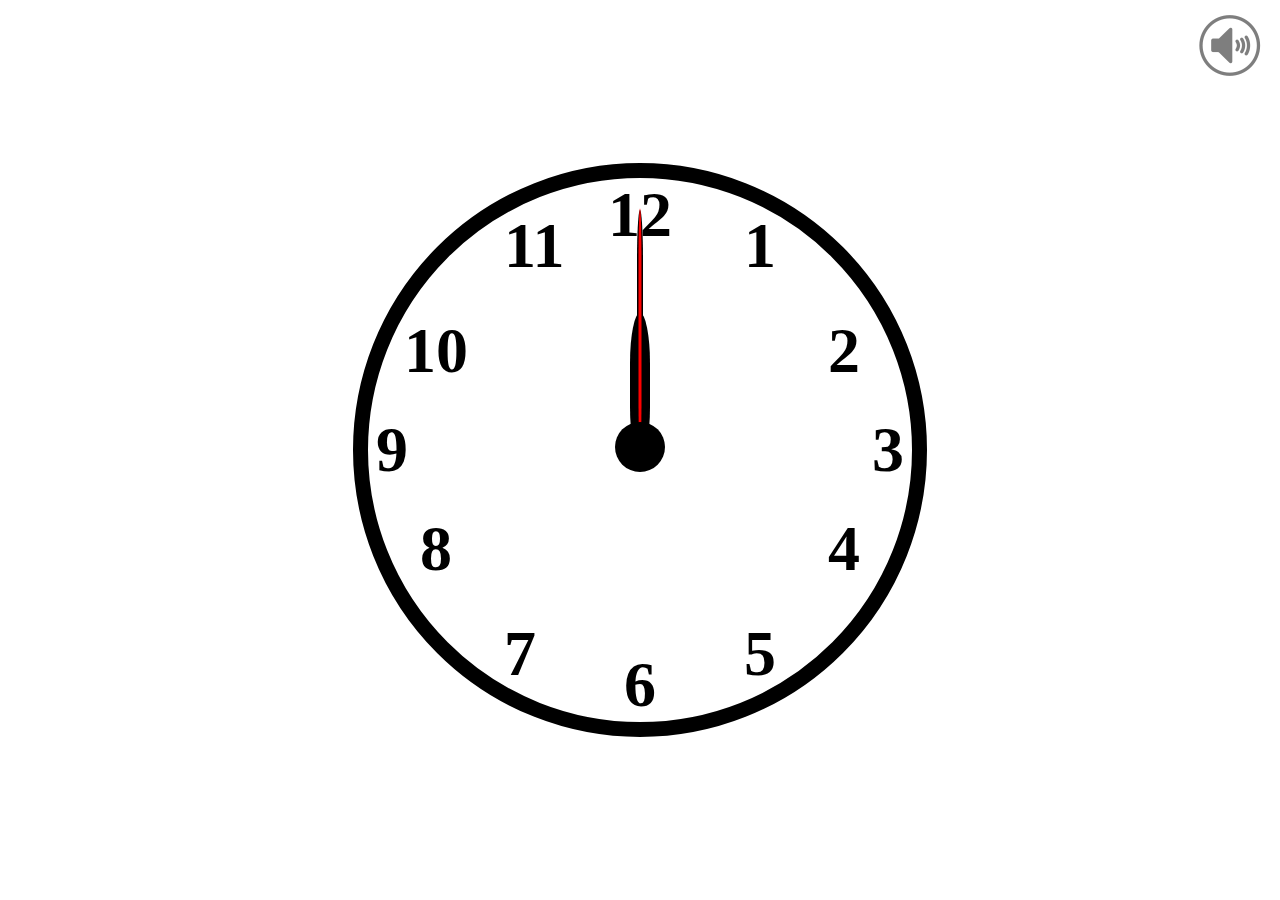
<file: public_html/JavaScript30/CSSAndJSClock/clock.html>
<!DOCTYPE html>
<html lang="en">
<head>
  <meta charset="UTF-8">
  <meta name="author" content="Katie Nordberg">
  <meta name="date" content="9/6/2021">
  <meta name="source" content="JavaScript30 JS + CSS Clock">
  <title>JS + CSS Clock</title>
  <link rel="stylesheet" href="style.css">
</head>
  <body>
    <!-- Replaced divs with semantic tags. -->
    <section class="clock">
      <div class="clock-face">
        <!-- Replaced unique classes with ids. -->
        <div class="hand" id="hour-hand"></div>
        <div class="hand" id="min-hand"></div>
        <div class="hand" id="second-hand"></div>
        <!-- Added the cap that connects the clock pieces in the center to tidy up the edges. -->
        <div id="cap"></div>
      </div>

      <h1 class="clockNum" id="one">1</h1>
      <h1 class="clockNum" id="two">2</h1>
      <h1 class="clockNum" id="three">3</h1>
      <h1 class="clockNum" id="four">4</h1>
      <h1 class="clockNum" id="five">5</h1>
      <h1 class="clockNum" id="six">6</h1>
      <h1 class="clockNum" id="seven">7</h1>
      <h1 class="clockNum" id="eight">8</h1>
      <h1 class="clockNum" id="nine">9</h1>
      <h1 class="clockNum" id="ten">10</h1>
      <h1 class="clockNum" id="eleven">11</h1>
      <h1 class="clockNum" id="twelve">12</h1>
    </section>

    <!-- Added in a mute button to avoid errors from the sound autoplying without
    user interaction. I also added it because the sound gets pretty annoying. -->
    <img src="unmuted.png" alt="unmuted" id="muteButton" class="muted">

    <script src="script.js"></script>
  </body>
</html>
</file>
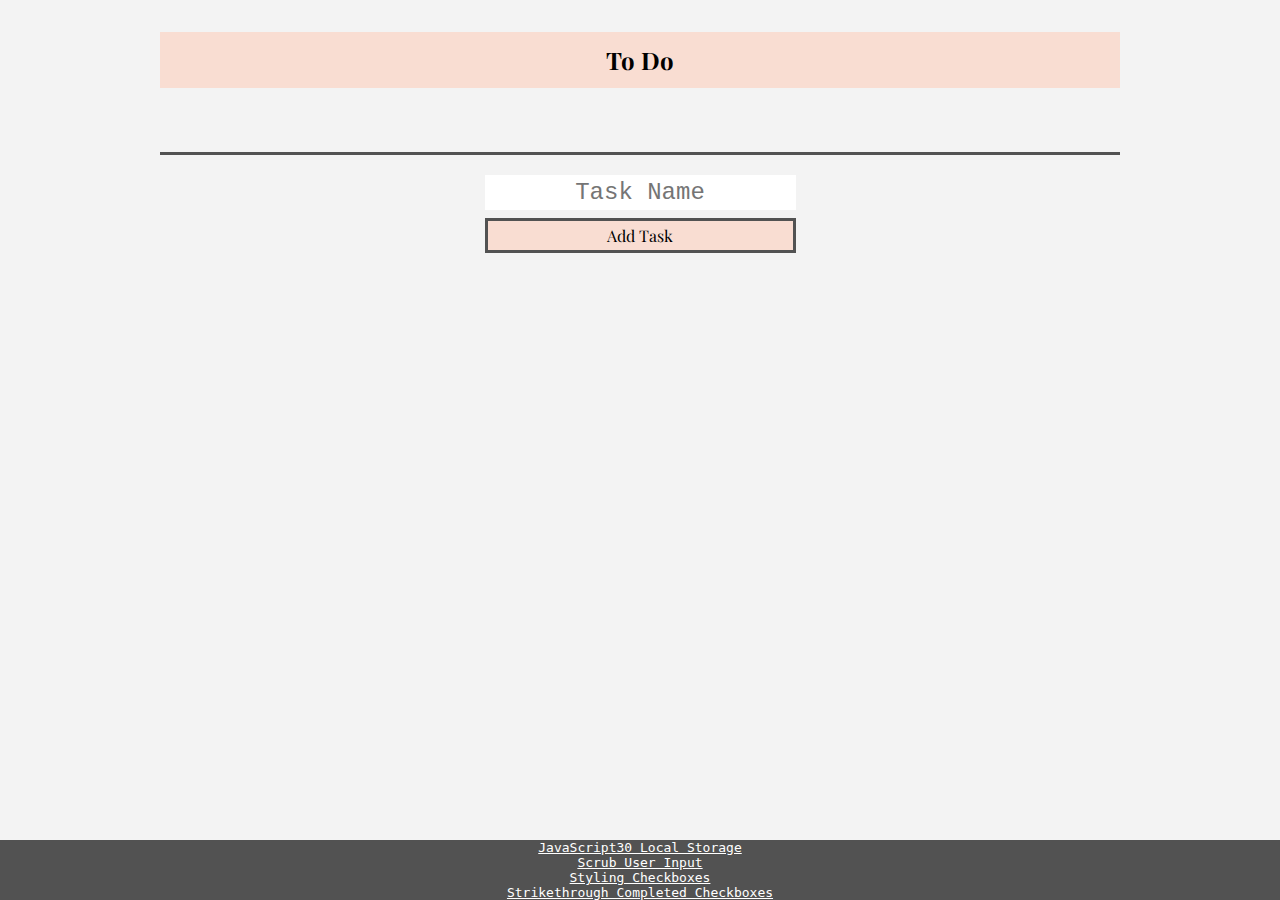
<file: public_html/JavaScript30/localStorage/toDo.html>
<!DOCTYPE html>
<html lang="en">
  <head>
    <meta charset="UTF-8">
    <meta name="author" content="Katie Nordberg">
    <meta name="date" content="10/13/2021">
    <title>Persistent To Do List</title>
    <link rel="stylesheet" href="../../styles/main.css">
    <link rel="stylesheet" href="./style.css">
  </head>
  <body>
    <main>
      <!-- Replaced fish svg with appropriate background and styling. -->
      <div class="wrapper">
        <!-- Changed from list of tacos to list of to dos -->
        <h2 class="headingText headingDivider">To Do</h2>
        <p></p>
        <ul class="tasks">
          <li>Loading tasks...</li>
        </ul>
        <!-- Changed class name to camel casing to be consistant with my style -->
        <form class="addItems">
          <input id="addTaskText" type="text" name="item" placeholder="Task Name" required>
          <input id="addTaskButton" type="submit" value="Add Task">
        </form>
      </div>
    </main>

    <!-- I added a footer to give credit for sources. -->
    <footer>
      <a href="https://www.javascript30.com" class="credits">JavaScript30 Local Storage</a>
      <a href="https://stackoverflow.com/questions/2794137/sanitizing-user-input-before-adding-it-to-the-dom-in-javascript" class="credits">Scrub User Input</a>
      <a href="https://www.html5canvastutorials.com/blog/2012/06/custom-form-radio-checkbox/" class="credits">Styling Checkboxes</a>
      <a href="https://stackoverflow.com/questions/30975459/add-strikethrough-to-checked-checkbox" class="credits">Strikethrough Completed Checkboxes</a>
    </footer>
    <!-- Moved contents to separate file -->
    <script src="./script.js"></script>
  </body>
</html>
</file>
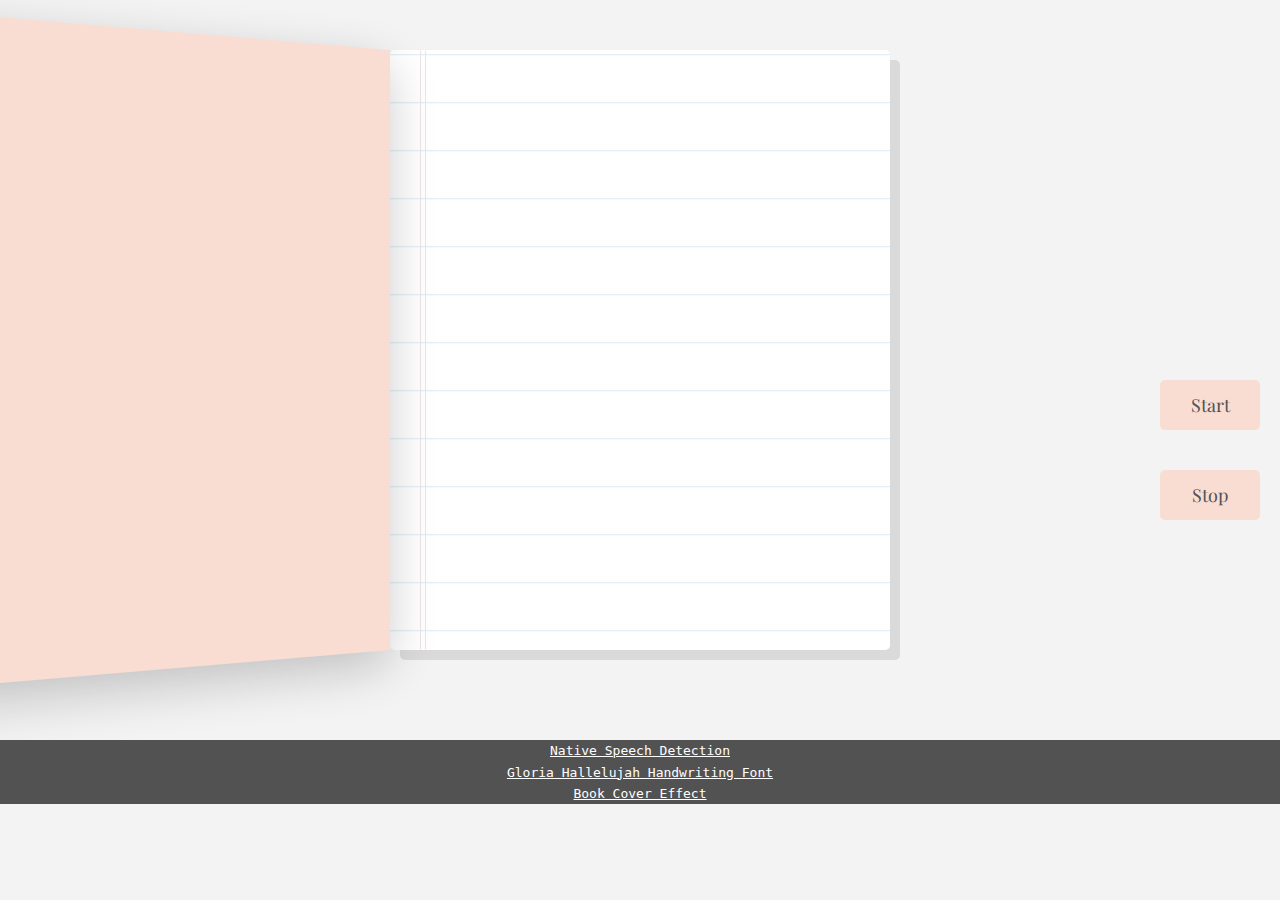
<file: public_html/JavaScript30/SpeechDetection/detectSpeech.html>
<!DOCTYPE html>
<html lang="en" dir="ltr">
  <head>
    <meta charset="UTF-8">
    <meta name="author" content="Katie Nordberg">
    <meta name="date" content="9/29/2021">
    <title>Speech Detection</title>
    <link rel="stylesheet" href="../../styles/main.css">
    <!-- Linked handwriting font -->
    <link rel="preconnect" href="https://fonts.googleapis.com">
    <link rel="preconnect" href="https://fonts.gstatic.com" crossorigin>
    <link href="https://fonts.googleapis.com/css2?family=Gloria+Hallelujah&display=swap" rel="stylesheet">
    <link rel="stylesheet" href="./style.css">
  </head>
  <body>
    <div id="notebookContainer">
      <div class="words"></div>
      <div id="front">
        <h1>Diary</h1>
        <p>*infinite edition</p>
      </div>
    </div>

    <!-- Add buttons to stop and start speech recognition. -->
    <section id="controls">
      <button type="button" name="button" id="startRecognition" class="controlButton">Start</button>
      <button type="button" name="button" id="stopRecognition" class="controlButton">Stop</button>
    </section>

    <!-- Added footer to give credits -->
    <footer>
      <a href="https://www.javascript30.com" target="_blank" class="credits">Native Speech Detection</a>
      <a href="https://fonts.google.com/specimen/Gloria+Hallelujah#standard-styles" target="_blank" class="credits">Gloria Hallelujah Handwriting Font</a>
      <a href="https://codepen.io/dhanishgajjar/pen/bjaYYo" target="_blank" class="credits">Book Cover Effect</a>
    </footer>
    <script src="./speechRecognition.js"></script>
  </body>
</html>
</file>
<file: public_html/independentExercise1/style.css>
/* Katie Nordberg 9/20/2021 */
@import url('https://fonts.googleapis.com/css2?family=Playfair+Display:wght@900&display=swap');

:root {
  --main-bg-color: #f3f3f3;
  --accent-color: #f9ddd2;
  --dark-accent-color: #525252;
}

* {
  margin: 0;
  box-sizing: border-box;
  padding: 0;
  transition-duration: 1s;
}

body {
  background-color: var(--main-bg-color);
}

p {
  font-family: 'Courier New', Courier;
}

.headingText {
  font-family: "Playfair Display";
}

.headingDivider {
  background-color: var(--accent-color);
  text-align: center;
  margin: auto;
  margin-bottom: 2rem;
  padding: 0.75rem 0;
}

main {
  width: 75vw;
  margin: auto;
}

main > * {
  margin-top: 2rem;
}

@media only screen and (max-width: 768px) {
  main {
    width: 85vw;
  }
}

@media only screen and (max-width: 600px) {
  main {
    width: 90vw;
  }

  .headingText {
    font-size: 1.25rem;
  }
}
</file>
<file: public_html/styles/main.css>
/* Katie Nordberg 8-23-2021 */
@import url('https://fonts.googleapis.com/css2?family=Playfair+Display:wght@900&display=swap');

:root {
  --main-bg-color: #f3f3f3;
  --accent-color: #f9ddd2;
  --dark-accent-color: #525252;
}

* {
  margin: 0;
  box-sizing: border-box;
  padding: 0;
  transition-duration: 1s;
}

body {
  background-color: var(--main-bg-color);
}

.paragraph, p, td, li {
  font-family: 'Courier New', Courier;
}

.headingText, th {
  font-family: "Playfair Display";
}

.headingDivider {
  background-color: var(--accent-color);
  text-align: center;
  margin: auto;
  margin-bottom: 2rem;
  padding: 0.75rem 0;
}

main {
  width: 75vw;
  margin: auto;
}

main > * {
  margin-top: 2rem;
}

code {
  color: var(--main-bg-color);
  background-color: var(--dark-accent-color);
  border-radius: 10%;
}

a, a:visited, a:active {
  color: inherit;
}

a:hover {
  font-size: 125%;
}


@media only screen and (max-width: 768px) {
  main {
    width: 85vw;
  }
}

@media only screen and (max-width: 600px) {
  main {
    width: 90vw;
  }

  .headingText {
    font-size: 1.25rem;
  }
}
</file>
<file: public_html/independentExercise2/style.css>
/* Katie Nordberg
   10/4/2021 */

#results {
  display: flex;
  flex-direction: row;
  justify-content: space-around;
}

#options {
  display: flex;
  flex-direction: column;
  align-items: center;
}

#numLabel {
  font-family: "Courier New", monospace;
}

#calculate {
  width: min-content;
  padding: 0.5rem;
  border: none;
  background-color: var(--dark-accent-color);
  border-radius: 5px;
  color: white;
  font-family: "Courier New", monospace;
}

#num {
  width: 5rem;
  height: 3rem;
  font-size: 26px;
  font-family: "Courier New", monospace;
}

#numLabel, #calculate, #num {
  margin: 0.25rem;
}
</file>
<file: public_html/project5/style.css>
/* Katie Nordberg 10/13/2021 */

button {
  border: none;
  padding: 1.25rem;
  cursor: pointer;
}

.optionSection {
  margin-bottom: 1rem;
}

#questions p {
  margin-bottom: 1rem;
}
</file>
<file: public_html/project6/style.css>
/* Katie Nordberg 10/19/2021 */
img {
  width: 25%;
}

#pictures {
  text-align: center;
}

#imageDescription {
  margin: 2rem;
}

.questions {
  margin-bottom: 1rem;
}

@media only screen and (max-width: 600px) {
  img {
    width: 100%;
  }
}
</file>
<file: public_html/JavaScript30/AJAXTypeAhead/style.css>
/* Katie Nordberg 9/13/2021 */
* {
  margin: 0;
  padding: 0;
  box-sizing: border-box;
}

.highlight {
  background-color: var(--accent-color);
}

ul {
  list-style: circle;
}

footer {
  position: fixed;
  bottom: 0;
  width: 100vw;
  min-height: 5vh;
  background-color: var(--dark-accent-color);
  display: flex;
  flex-direction: column;
}

.credits {
  margin: auto;
  text-align: center;
  color: white;
  font-family: monospace;
}

input, label {
  font-family: monospace;
}

form {
  display: flex;
  flex-direction: column;
}
</file>
<file: public_html/styles/tableStyles.css>
/* Katie Nordberg - 9/11/2021 */

table {
  width: 100%;
  /* table-layout: fixed; */
}

th, td {
  border: 2px solid var(--accent-color);
  padding: 1rem;
}

td {
  font-size: 0.75rem;
  text-align: center;
  overflow-x: hidden;
}

@media only screen and (max-width: 768px) {
  table {
    table-layout: fixed;
  }

  td {
    text-overflow: ellipsis;
    overflow: hidden;
  }
}

@media only screen and (max-width: 600px) {
  th, td {
    padding: 0.25rem;
  }

  td {
    white-space: nowrap;
  }

  th.headingText {
    font-size: 0.75rem;
  }
}
</file>
<file: public_html/styles/listStyles.css>
/* Katie Nordberg - 9/11/2021 */

ol {
  list-style-position: inside;
}

li > ul, li > ol {
  margin-left: 1rem;
}
</file>
<file: public_html/project1/project1.css>
/* Katie Nordberg
8-27-2021 */

#terminology tr td:nth-child(4) {
  text-align: left;
}
</file>
<file: public_html/styles/enlargeCell.css>
/* Katie Nordberg 9/14/2021 */
#container {
  width: 100vw;
  height: 0;
  top: 0;
  position: fixed;
  background-color: var(--main-bg-color);
  overflow: hidden;
  transition: height 1s;
  transition: width 0s;
}

#cellContainer {
  width: 50%;
  padding: 2rem;
  height: min-content;
  margin: auto;
  text-align: left;
  position: absolute;
  top: 0;
  bottom: 0;
  right: 0;
  left: 0;
  border: 2px solid var(--accent-color);
  overflow-wrap: break-word;
  word-break: break-word;
  hyphens: auto;
}

#closeCellContainer {
  right: 0;
  top: 0;
  margin-right: 1rem;
  font-family: 'Courier New';
  font-size: 4rem;
  position: absolute;
  border: none;
  outline: none;
  background: none;
  cursor: pointer;
}
</file>
<file: public_html/project2/project2.css>
/* Katie Nordberg 9-3-2021 */

tr td:nth-child(3) {
  text-align: left;
}
</file>
<file: public_html/project3/project3.css>
/* Katie Nordberg 9/11/2021 */

.separate {
  margin-bottom: 1rem;
}

code {
  word-break: break-word;
}

@media only screen and (max-width: 768px) {
  th {
    padding: 0.25rem;
  }
}
</file>
<file: public_html/JavaScript30/CSSAndJSClock/style.css>
/* Katie Nordberg 9/6/2021 */

body {
  margin: 0;
  font-size: 2rem;
  display: flex;
  flex: 1;
  min-height: 100vh;
  align-items: center;
}

/* Updated clock style to look more traditional. */
.clock {
  width: 30rem;
  height: 30rem;
  /* border: 20px solid white; */
  border: 15px solid black;
  border-radius: 50%;
  margin: 50px auto;
  position: relative;
  padding: 2rem;
  /* box-shadow:
    0 0 0 4px rgba(0,0,0,0.1),
    inset 0 0 0 3px #EFEFEF,
    inset 0 0 10px black,
    0 0 10px rgba(0,0,0,0.2); */
}

.clock-face {
  position: relative;
  width: 100%;
  height: 100%;
  transform: translateY(-3px); /* account for the height of the clock hands */
}

.hand {
  width: 50%;
  height: 6px;
  background: black;
  position: absolute;
  top: 50%;
  right: 50%;
  transform-origin: 100%;
  transform: rotate(90deg);
  transition: all 0.2s;
  border-radius: 75px/75%;
}

/* Added styling to make it look like a traditional clock. */
#second-hand {
  background: red;
  height: 3px;
}

#min-hand {
}

#hour-hand {
  width: 30%;
  height: 20px;
}

/* Added small circular lid/cap that goes on top of the clock hands in the center. */
#cap {
  top: 50%;
  right: 50%;
  position: absolute;
  border-radius: 100%;
  width: 50px;
  height: 50px;
  transform: translate(50%, -50%);
  background-color: black;
}

/* Added class to remove transition when the hands reach the upright position.
This is to avoid the hand swinging backwards as the count starts over. */
.no-transition {
  transition: none;
}

/* Added numbers to the clock to allow for easier reading. But I had some
challenges positioning the numbers correctly. I think they're in the right place
and they're all consistent. But really they're positioned according to where I
think looked right. At first I tried dividing the quadrant by three but the spacing
didn't seem right and so I switched to four. That looked good so I stuck with it.
I think I chose the correct formula - just through trial and error. */
.clockNum {
  position: absolute;
  margin: auto;
}

#one {
  top: calc(50% / 4);
  right: calc(50% / 2);
  transform: translateY(-50%);
}

#two {
  top: calc(50% / 2);
  right: calc(50% / 4);
  transform: translate(50%);
}

#three {
  top: 50%;
  right: 0;
  transform: translateY(-50%);
  margin: 0 8px;
}

#four {
  bottom: calc(50% / 2);
  right: calc(50% / 4);
  transform: translate(50%);
}

#five {
  bottom: calc(50% / 4);
  right: calc(50% / 2);
  transform: translateY(50%);
}

#six {
  bottom: 0;
  left: 50%;
  transform: translateX(-50%);
}

#seven {
  bottom: calc(50% / 4);
  left: calc(50% / 2);
  transform: translateY(50%);
}

#eight {
  bottom: calc(50% / 2);
  left: calc(50% / 4);
  transform: translate(-50%);
}

#nine {
  left: 0;
  top: 50%;
  transform: translateY(-50%);
  margin: 0 8px;
}

#ten {
  top: calc(50% / 2);
  left: calc(50% / 4);
  transform: translate(-50%);
}

#eleven {
  top: calc(50% / 4);
  left: calc(50% / 2);
  transform: translateY(-50%);
}

#twelve {
  top: 0;
  left: 50%;
  transform: translateX(-50%);
}

/* I styled the mute button to look faded when muted. */
#muteButton {
  position: absolute;
  top: 0;
  right: 0;
  width: 100px;
  transition: 0.5s;
}

.muted {
  opacity: 0.5;
}
</file>
<file: public_html/JavaScript30/localStorage/style.css>
/* Katie Nordberg 10/13/2021 */

/* All unique styling not taken from project */

.tasks {
  padding-top: 1rem;
  padding-bottom: 1rem;
  border-bottom: 3px var(--dark-accent-color) solid;
}

.tasks label {
  font-size: 1.75rem;
}

.deleteTask {
  font-size: 1.5rem;
  border: none;
  cursor: pointer;
}

ul {
  list-style: none;
}

.addItems {
  display: flex;
  flex-direction: column;
  width: min-content;
  margin: auto;
  padding: 1rem;
}

.addItems input {
  padding: 0.25rem;
  margin: 0.25rem;
  text-align: center;
}

#addTaskButton {
  background-color: var(--accent-color);
  border: 3px var(--dark-accent-color) solid;
  font-size: 1rem;
  cursor: pointer;
  font-family: "Playfair Display", serif;
}

#addTaskText {
  font-family: "Courier New", monospace;
  border: none;
  font-size: 1.5rem;
}

/* Modified from HTML5 Canvas Tutorials blog - see credits */
[type=checkbox] {
    -webkit-appearance: none;
    border: 1px solid #cacece;
    padding: 0.5rem;
    display: inline-block;
    position: relative;
}

[type=checkbox]:checked {
	background-color: var(--dark-accent-color);
}

/* Modified from Andrew's answer on StackOverflow - see credits */
input[type=checkbox]:checked + label{
  text-decoration: line-through;
}

footer {
  position: fixed;
  bottom: 0;
  width: 100vw;
  min-height: 5vh;
  background-color: var(--dark-accent-color);
  display: flex;
  flex-direction: column;
}

.credits {
  margin: auto;
  text-align: center;
  color: white;
  font-family: monospace;
}
</file>
<file: public_html/JavaScript30/SpeechDetection/style.css>
/* Katie Nordberg
   9/29/2021 */

footer {
  bottom: 0;
  min-height: 5vh;
  background-color: var(--dark-accent-color);
  display: flex;
  flex-direction: column;
}

.credits, .credits:visited, .credits:active {
  margin: auto;
  text-align: center;
  color: white;
  font-family: monospace;
  padding: 0.2rem;
}

/* Separated CSS into own file */

/* html {
  font-size: 10px;
} */

/* body {
  background: #ffc600;
  font-family: 'helvetica neue';
  font-weight: 200;
  font-size: 20px;
} */

/* I really liked Wes Bos' notebook style for the words so I'm keeping that. */
.words {
  /* Adjusted styles to work with cover flip */
  width: 500px;
  min-height: 600px;

  margin: 50px auto;
  background: white;
  border-radius: 5px;
  box-shadow: 10px 10px 0 rgba(0,0,0,0.1);
  padding: 1rem 2rem 1rem 5rem;
  background: -webkit-gradient(linear, 0 0, 0 100%, from(#d9eaf3), color-stop(4%, #fff)) 0 4px;
  background-size: 100% 3rem;
  position: relative;
  line-height: 3rem;

  /* Added book flip transition */
  transform-style: preserve-3d;
  transform-origin: left center;
  transition: transform .5s ease-in-out, box-shadow .35s ease-in-out;
}

#notebookContainer {
  perspective: 1200px;
  width: max-content;
  margin: auto;
  backface-visibility: visible;
  margin-bottom: 10vh;
}

/* Specified that it should only be the paragraph descendents of words */
.words p {
  /* I don't like the whole line break between pauses so I'm removing it. */
  /* margin: 0 0 3rem; */

  /* I thought it would be cool to make the font look as close to handwriting as possible. I think it pairs really well with the notebook background. */
  font-family: "Gloria Hallelujah";

  transform-style: preserve-3d;
}

/* Added cover flip effect */
#front {
  /* Made effect last longer */
  transition: transform 1s ease-in-out, box-shadow .35s ease-in-out;
  background: var(--accent-color);
  border-bottom-right-radius: .5em;
  border-top-right-radius: .5em;
  transform-style: preserve-3d;
  position: absolute;
  width: 100%;
  height: 100%;
  top: 0; left: 0;
  transform-origin: left center;

  backface-visibility: visible;
}

/* Hide cover words when flipped */
#front h1, #front p {
  backface-visibility: hidden;
  width: 100%;
  height: min-content;
  position: absolute;
}

#front h1 {
  color: black;
  font-family: "Playfair Display", cursive;
  margin: auto;
  top: 0;
  left: 0;
  bottom: 0;
  right: 0;
  font-size: 65px;
  text-align: center;
}

#front p {
  bottom: 0;
  right: 0;
  text-align: right;
  padding: 10px;
}

.words:before {
  content: '';
  position: absolute;
  width: 4px;
  top: 0;
  left: 30px;
  bottom: 0;
  border: 1px solid;
  border-color: transparent #efe4e4;
}

#notebookContainer:hover #front, .open {
  transform: rotateY(-160deg) scale(1);
  box-shadow: 0 1em 3em 0 rgba(0, 0, 0, .2);
}

#controls {
  position: absolute;
  right: 0;
  top: 0;
  bottom: 0;
  margin: auto;
  width: min-content;
  height: min-content;
}

.controlButton {
  width: 100px;
  height: 50px;
  background-color: var(--accent-color);
  border-radius: 5px;
  color: var(--dark-accent-color);
  font-family: "Playfair Display";
  border: none;
  font-size: 18px;
  cursor: pointer;
  margin: 20px;
}
</file>
